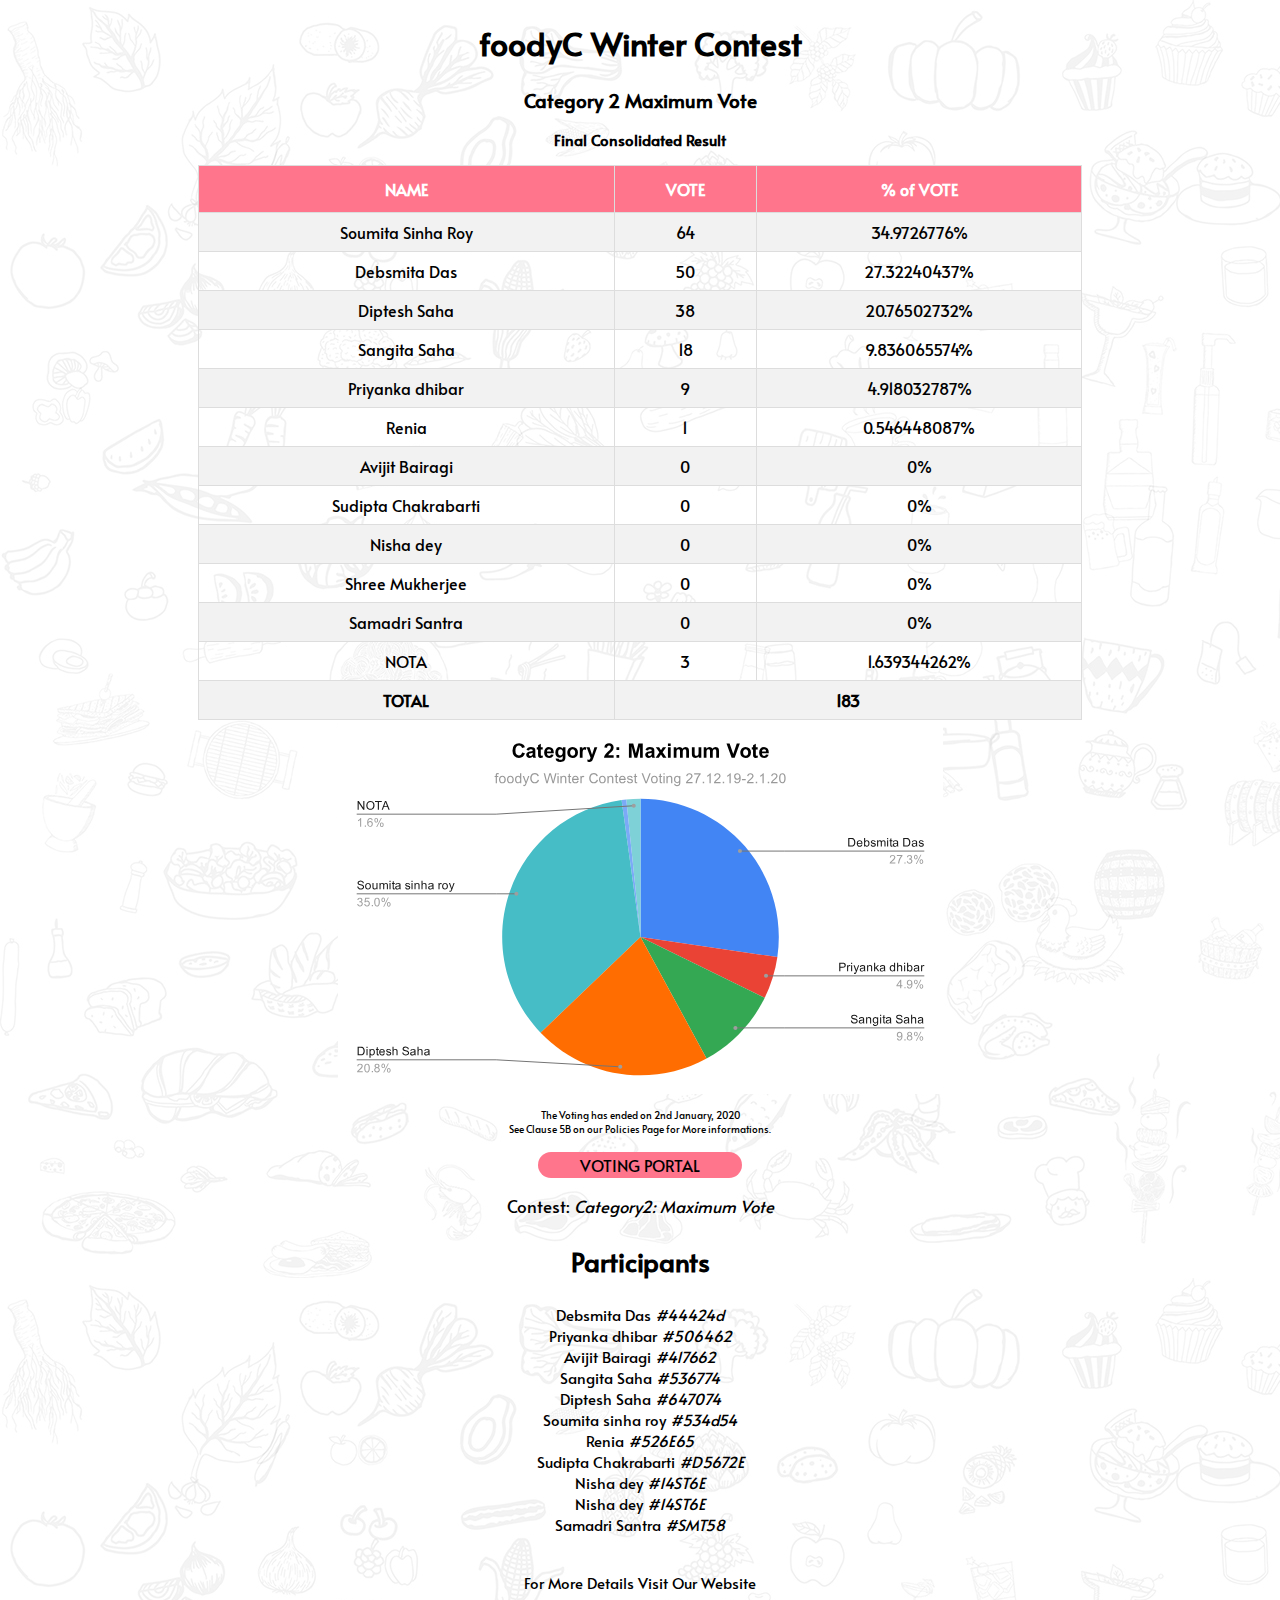
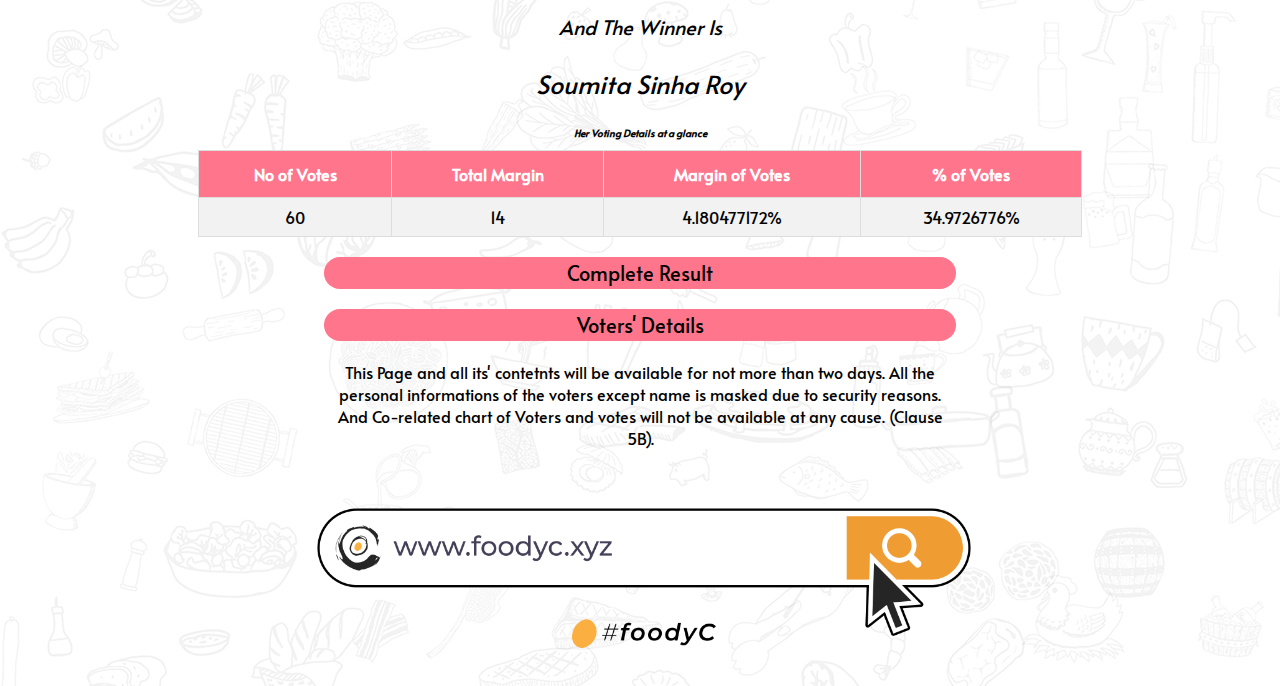
<file: chart.html>
<!DOCTYPE html>
<html>

<head>
	<title>foodyC Winter Contest</title>
	<link rel="stylesheet" type="text/css" href="chart.css">
	<link href="https://fonts.googleapis.com/css?family=Alata&display=swap" rel="stylesheet">
	<link rel="icon" href="imge-08.png" type="image/png">
	<link rel="stylesheet" type="text/css" href="404.css">
	<!-- <meta name="viewport" content="width=device-width, initial-scale=1.0"> -->
	<meta charset="utf-8">
	<meta name="description" content="The Consolidated results for foodyC Winter Contest Category 2 Maximum Votes."/>
	<meta name="keywords" content="HTML,CSS,XML,JavaScript">
	<meta name="author" content="Foody Couple.">
	<script src="rClickd.js"></script>
	<meta property="og:url"                content="www.foodyc.xyz/Contests" />
	<meta property="og:type"               content="Contests" />
	<meta property="og:title"              content="foodyC MaxVote Result is Here!" />
	<meta property="og:description"        content="foodyC Winter Contest Category 2 Maximum Vote Result is finally published and consolidated. Visit Here." />
	<meta property="og:image"              content="fbimg.jpg" />
</head>

<body background="bg.jpg">
	<div>
		<h1 style="font-family: 'Alata', sans-serif; text-align: center;">foodyC Winter Contest</h1>
		<h2 style="font-family: 'Alata', sans-serif; text-align: center; font-size: 1.5vw;">Category 2 Maximum Vote</h2>
		<h3 style="font-family: 'Alata', sans-serif; text-align: center; font-size: 1.2vw;">Final Consolidated Result
		</h3>
	</div>



	<div>
		<table id="tble">
			<tr>
				<th>NAME</th>
				<th>VOTE</th>
				<th>% of VOTE</th>
			</tr>
			<tr>
				<td>Soumita Sinha Roy
				</td>
				<td>64</td>
				<td>34.9726776%</td>
			</tr>
			<tr>
				<td>Debsmita Das
				</td>
				<td>50</td>
				<td>27.32240437%</td>
			</tr>
			<tr>
				<td>Diptesh Saha
				</td>
				<td>38</td>
				<td>20.76502732%</td>
			</tr>
			<tr>
				<td>Sangita Saha
				</td>
				<td>18</td>
				<td>9.836065574%</td>
			</tr>
			<tr>
				<td>Priyanka dhibar
				</td>
				<td>9</td>
				<td>4.918032787%</td>
			</tr>
			<tr>
				<td>Renia
				</td>
				<td>1</td>
				<td>0.546448087%</td>
			</tr>
			<tr>
				<td>Avijit Bairagi
				</td>
				<td>0</td>
				<td>0%</td>
			</tr>
			<tr>
				<td>Sudipta Chakrabarti
				</td>
				<td>0</td>
				<td>0%</td>
			</tr>
			<tr>
				<td>Nisha dey
				</td>
				<td>0</td>
				<td>0%</td>
			</tr>
			<tr>
				<td>Shree Mukherjee
				</td>
				<td>0</td>
				<td>0%</td>
			</tr>
			<tr>
				<td>Samadri Santra
				</td>
				<td>0</td>
				<td>0%</td>
			</tr>
			<tr>
				<td>NOTA
				</td>
				<td>3</td>
				<td>1.639344262%</td>
			</tr>
			<tr>
				<td><b>TOTAL</b> 
				</td>
				<td colspan="2"><b>183</b></td>
			</tr>

		</table>
	</div>


	<div>
		<center>
			<img alt="piechart for foodyC Winter Contest" src="piechart.svg">
		</center>
	</div>



	<div>
		<p style="font-family: 'Alata', sans-serif; text-align: center; font-size: 0.8vw;">The Voting has ended on 2nd
			January, 2020 <br> See Clause 5B on our Policies Page for More informations. </p>
		<div>
			<a style="text-decoration: none; color: black;" href="https://foodyc.xyz/Contests">
				<p class="btn" style="font-family: 'Alata', sans-serif; text-align: center; width: 200px; margin-left: 50%; transform: translate(-50%,0);">VOTING PORTAL</p>
			</a>
		</div>
		<div style="font-family: 'Alata', sans-serif; text-align: center;">
			<p style="font-size: 1.3vw;">Contest: <em>Category2: Maximum Vote</em></p>
			<p style="font-size: 2vw; text-align: center;"> <b>Participants</b> </p>
		</div>
		<div style="font-family: 'Alata', sans-serif; text-align: center; font-size: 1.2vw">

			<p> Debsmita Das <em>#44424d</em> <br>
				Priyanka dhibar <em>#506462</em> <br>
				Avijit Bairagi <em>#417662</em> <br>
				Sangita Saha <em>#536774</em> <br>
				Diptesh Saha <em>#647074</em> <br>
				Soumita sinha roy <em>#534d54</em> <br>
				Renia <em>#526E65</em> <br>
				Sudipta Chakrabarti <em>#D5672E</em> <br>
				Nisha dey <em>#14ST6E</em> <br>
				Nisha dey <em>#14ST6E</em> <br>
				Samadri Santra <em>#SMT58</em> <br><br>
			</p>
			<p>
				For More Details Visit Our Website
			</p>
		</div>
<div style="font-family: 'Alata', sans-serif; text-align: center;">
	<p style="font-size: 20px;"><em>And The Winner Is</em></p>
	<p style="font-size: 25px;"><em>Soumita Sinha Roy</em></p>
	<table id="tble">
	<p style="font-size: 10px;"><b><em>Her Voting Details at a glance</b></em></p>	
		<tr>
			<th>No of Votes</th>
			<th>Total Margin</th>
			<th>Margin of Votes</th>
			<th>% of Votes</th>
		</tr>
		<tr>
			<td>60</td>
			<td>14</td>
			<td>4.180477172%</td>
			<td>34.9726776%</td>
		</tr>
	</table>
</div>

		<div class="btnf" style="font-family: 'Alata', sans-serif; text-align: center; font-size: 20px">
			<a style="text-decoration: none;color: black;" target="_blank" href="Results.htm"><p class="btn">Complete Result</p></a>
			<a style="text-decoration: none;color: black;" target="_blank" href="Voters.htm"><p class="btn">Voters' Details</p></a>
		</div>



<div class="mainC">
	<p style="font-family: 'Alata', sans-serif; text-align: center;">This Page and all its' contetnts will be available for not more than two days. All the personal informations of the voters except name is masked due to security reasons. And Co-related chart of Voters and votes will not be available at any cause. (Clause 5B).</p>
</div>

		<div style="position: absolute;">
			<center>
				<a href="http://foodyc.xyz/"> <img style="width: 55%;" src="site.png"></a>
			</center>
		</div>
</body>

</html>
</file>
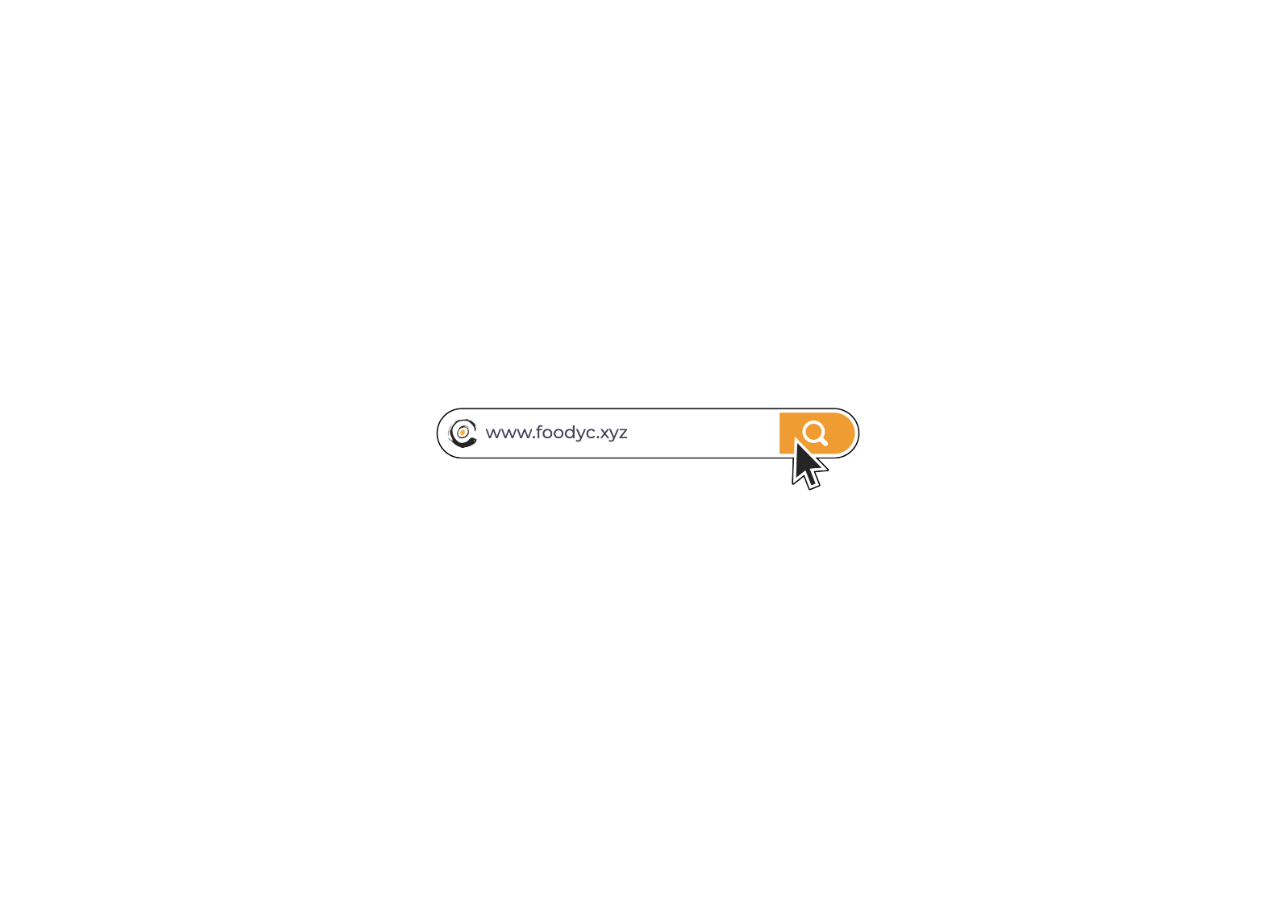
<file: mail.html>
<!DOCTYPE html>
<html>
<head>
	<meta property="og:url"                content="www.foodyc.xyz/" />
	<meta property="og:type"               content="Article" />
	<meta property="og:title"              content="foodyC Home" />
	<meta property="og:description"        content="foodyC and foody couple's amazing world is here. Explore." />
	<meta property="og:image"              content="fbimg.jpg" />
	<title>Visit now</title>
</head>
<link rel="icon" type="png" href="imge-08.png">

<body>
	<div>
		<a href="https://foodyc.xyz/"><img style="position: absolute; width: 500px; top:50%; margin-left: 50%; transform: translate(-50%,-50%);" src="ad-02.png"></a> 
	</div>

</body>
</html>
</file>
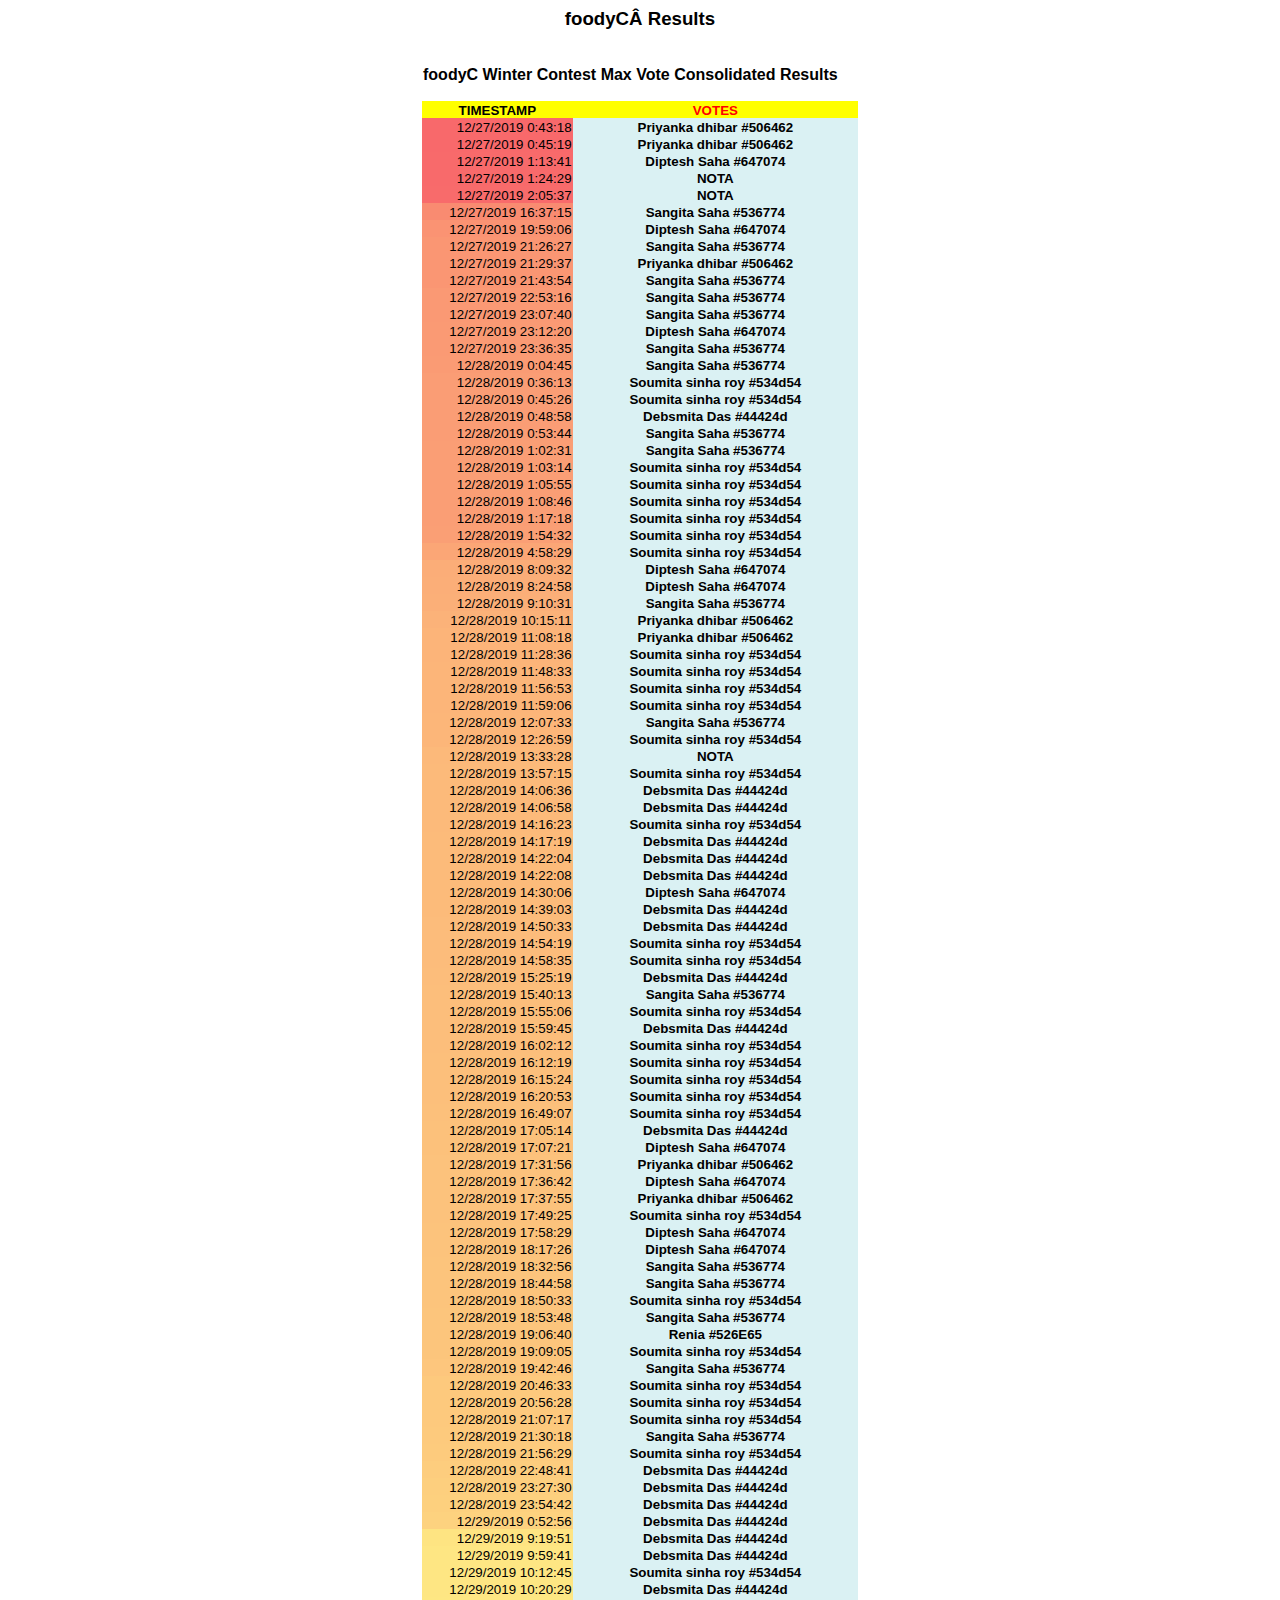
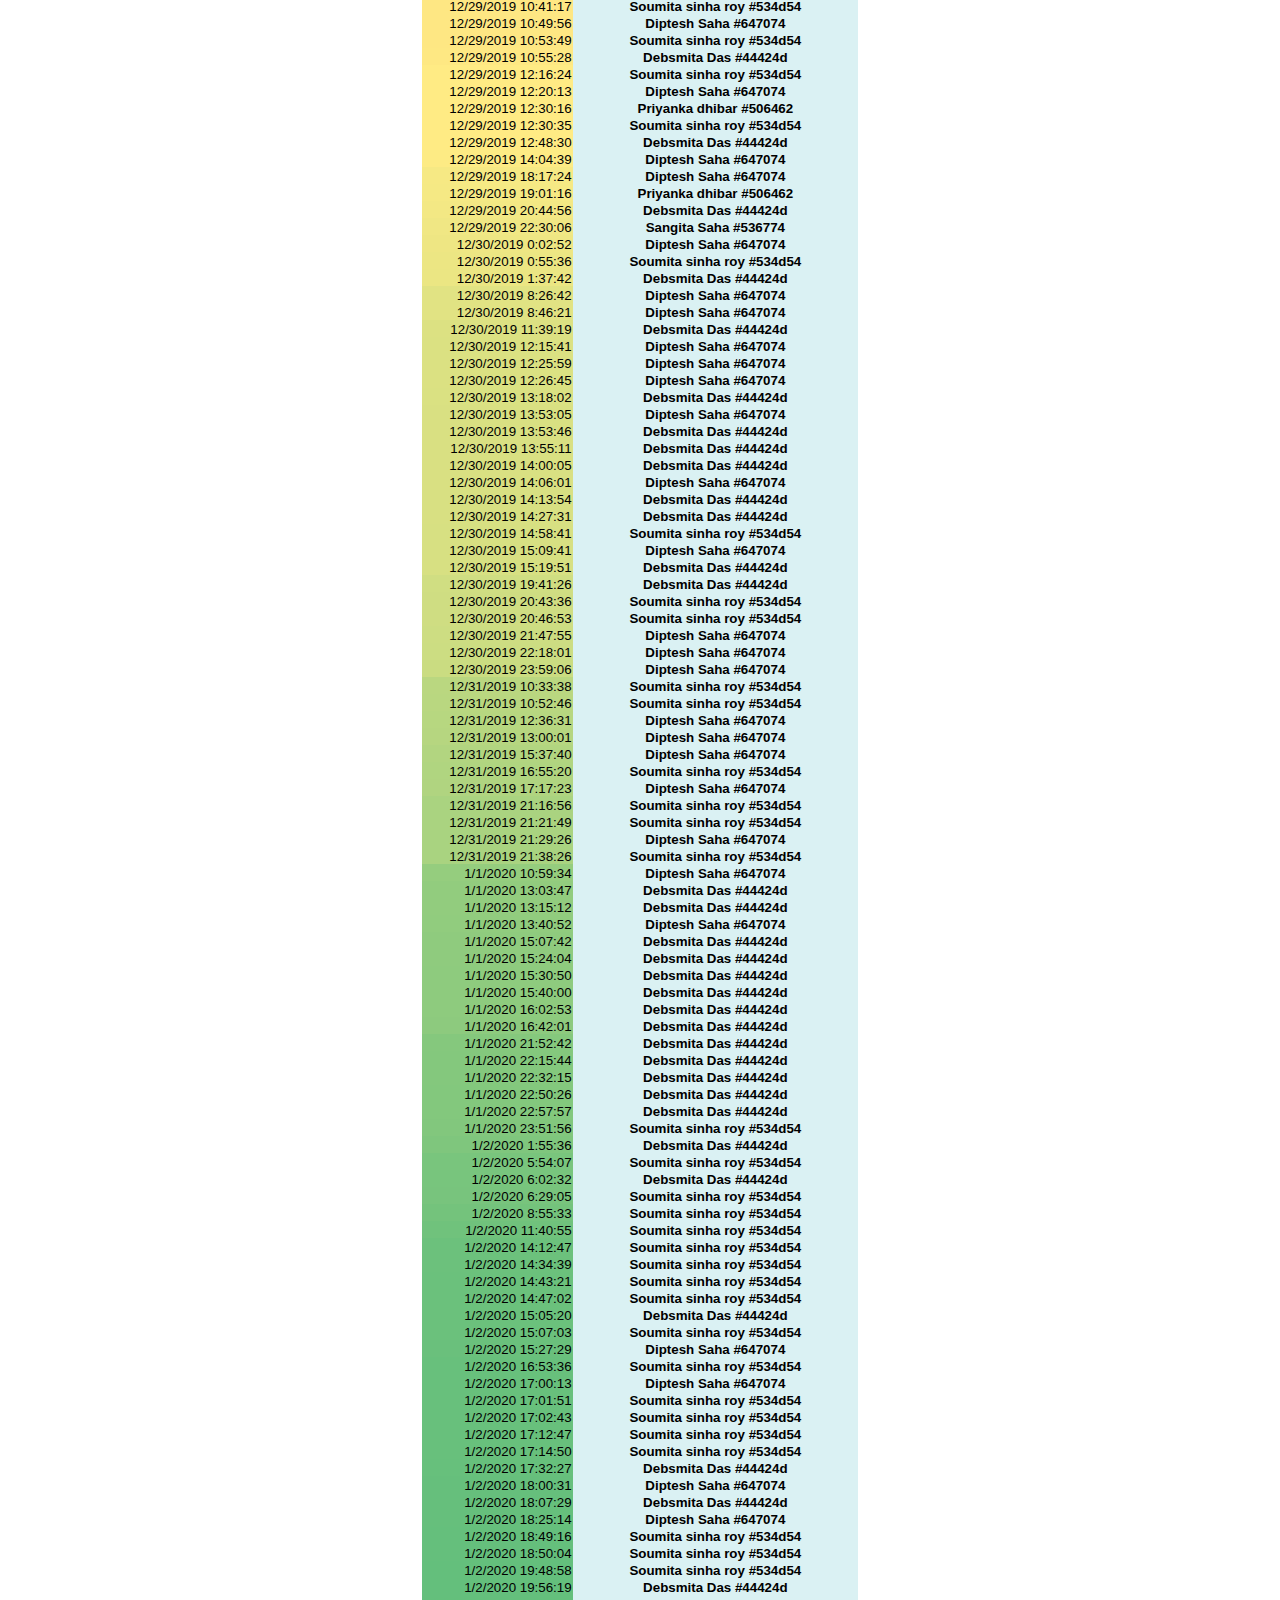
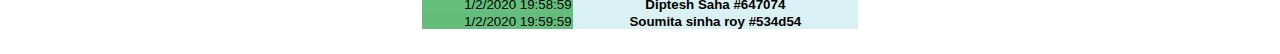
<file: Results.htm>
<html xmlns:o="urn:schemas-microsoft-com:office:office"
xmlns:x="urn:schemas-microsoft-com:office:excel"
xmlns="http://www.w3.org/TR/REC-html40">

<head>
<meta http-equiv=Content-Type content="text/html; charset=windows-1252">
<meta name=ProgId content=Excel.Sheet>
<meta name=Generator content="Microsoft Excel 15">
<link rel=File-List href="Results1_files/filelist.xml">
<style id="Results_26736_Styles"><!--table
	{mso-displayed-decimal-separator:"\.";
	mso-displayed-thousand-separator:"\,";}
.xl1526736
	{padding-top:1px;
	padding-right:1px;
	padding-left:1px;
	mso-ignore:padding;
	color:black;
	font-size:10.0pt;
	font-weight:400;
	font-style:normal;
	text-decoration:none;
	font-family:Arial;
	mso-generic-font-family:auto;
	mso-font-charset:0;
	mso-number-format:General;
	text-align:general;
	vertical-align:bottom;
	mso-background-source:auto;
	mso-pattern:auto;
	white-space:nowrap;}
.xl6526736
	{padding-top:1px;
	padding-right:1px;
	padding-left:1px;
	mso-ignore:padding;
	color:black;
	font-size:10.0pt;
	font-weight:400;
	font-style:normal;
	text-decoration:none;
	font-family:Arial;
	mso-generic-font-family:auto;
	mso-font-charset:0;
	mso-number-format:"m\/d\/yyyy\\ h\:mm\:ss";
	text-align:general;
	vertical-align:bottom;
	mso-background-source:auto;
	mso-pattern:auto;
	white-space:nowrap;}
.xl6626736
	{padding-top:1px;
	padding-right:1px;
	padding-left:1px;
	mso-ignore:padding;
	color:black;
	font-size:10.0pt;
	font-weight:700;
	font-style:normal;
	text-decoration:none;
	font-family:Arial;
	mso-generic-font-family:auto;
	mso-font-charset:0;
	mso-number-format:General;
	text-align:center;
	vertical-align:bottom;
	mso-background-source:auto;
	mso-pattern:auto;
	white-space:nowrap;}
.xl6726736
	{padding-top:1px;
	padding-right:1px;
	padding-left:1px;
	mso-ignore:padding;
	color:windowtext;
	font-size:10.0pt;
	font-weight:400;
	font-style:normal;
	text-decoration:none;
	font-family:Arial;
	mso-generic-font-family:auto;
	mso-font-charset:0;
	mso-number-format:"m\/d\/yyyy\\ h\:mm\:ss";
	text-align:general;
	vertical-align:bottom;
	mso-background-source:auto;
	mso-pattern:auto;
	white-space:nowrap;}
.xl6826736
	{padding-top:1px;
	padding-right:1px;
	padding-left:1px;
	mso-ignore:padding;
	color:black;
	font-size:10.0pt;
	font-weight:700;
	font-style:normal;
	text-decoration:none;
	font-family:Arial, sans-serif;
	mso-font-charset:0;
	mso-number-format:"m\/d\/yyyy\\ h\:mm\:ss";
	text-align:center;
	vertical-align:bottom;
	background:yellow;
	mso-pattern:black none;
	white-space:nowrap;}
.xl6926736
	{padding-top:1px;
	padding-right:1px;
	padding-left:1px;
	mso-ignore:padding;
	color:red;
	font-size:10.0pt;
	font-weight:700;
	font-style:normal;
	text-decoration:none;
	font-family:Arial, sans-serif;
	mso-font-charset:0;
	mso-number-format:General;
	text-align:center;
	vertical-align:bottom;
	background:yellow;
	mso-pattern:black none;
	white-space:nowrap;}
.xl7026736
	{padding-top:1px;
	padding-right:1px;
	padding-left:1px;
	mso-ignore:padding;
	color:black;
	font-size:10.0pt;
	font-weight:700;
	font-style:normal;
	text-decoration:none;
	font-family:Arial, sans-serif;
	mso-font-charset:0;
	mso-number-format:General;
	text-align:center;
	vertical-align:bottom;
	background:#DAF1F3;
	mso-pattern:black none;
	white-space:nowrap;}
.xl7126736
	{padding-top:1px;
	padding-right:1px;
	padding-left:1px;
	mso-ignore:padding;
	color:black;
	font-size:10.0pt;
	font-weight:700;
	font-style:normal;
	text-decoration:none;
	font-family:Arial;
	mso-generic-font-family:auto;
	mso-font-charset:0;
	mso-number-format:General;
	text-align:center;
	vertical-align:bottom;
	background:#DAF1F3;
	mso-pattern:black none;
	white-space:nowrap;}
.xl7226736
	{padding-top:1px;
	padding-right:1px;
	padding-left:1px;
	mso-ignore:padding;
	color:windowtext;
	font-size:10.0pt;
	font-weight:700;
	font-style:normal;
	text-decoration:none;
	font-family:Arial;
	mso-generic-font-family:auto;
	mso-font-charset:0;
	mso-number-format:General;
	text-align:center;
	vertical-align:bottom;
	background:#DAF1F3;
	mso-pattern:black none;
	white-space:nowrap;}
.xl7326736
	{padding-top:1px;
	padding-right:1px;
	padding-left:1px;
	mso-ignore:padding;
	color:black;
	font-size:12.0pt;
	font-weight:700;
	font-style:normal;
	text-decoration:none;
	font-family:Arial, sans-serif;
	mso-font-charset:0;
	mso-number-format:General;
	text-align:general;
	vertical-align:bottom;
	mso-background-source:auto;
	mso-pattern:auto;
	white-space:nowrap;}
--></style>
<title>foodyC Results</title>
</head>

<body>
<!--[if !excel]>&nbsp;&nbsp;<![endif]-->
<!--The following information was generated by Microsoft Excel's Publish as Web
Page wizard.-->
<!--If the same item is republished from Excel, all information between the DIV
tags will be replaced.-->
<!----------------------------->
<!--START OF OUTPUT FROM EXCEL PUBLISH AS WEB PAGE WIZARD -->
<!----------------------------->

<div id="Results_26736" align=center x:publishsource="Excel">

<h1 style='color:black;font-family:Arial;font-size:14.0pt;font-weight:800;
font-style:normal'>foodyC Results</h1>

<table border=0 cellpadding=0 cellspacing=0 width=436 style='border-collapse:
 collapse;table-layout:fixed;width:327pt'>
 <col width=151 style='mso-width-source:userset;mso-width-alt:5522;width:113pt'>
 <col width=285 style='mso-width-source:userset;mso-width-alt:10422;width:214pt'>
 <tr height=41 style='mso-height-source:userset;height:30.75pt'>
  <td height=41 class=xl7326736 colspan=2 width=436 style='height:30.75pt;
  width:327pt'>foodyC Winter Contest Max Vote Consolidated Results</td>
 </tr>
 <tr height=17 style='height:12.75pt'>
  <td height=17 class=xl6526736 style='height:12.75pt'></td>
  <td class=xl6626736></td>
 </tr>
 <tr height=17 style='height:12.75pt'>
  <td height=17 class=xl6826736 style='height:12.75pt'>TIMESTAMP</td>
  <td class=xl6926736>VOTES</td>
 </tr>
 <tr height=17 style='height:12.75pt'>
  <td height=17 class=xl6526736 align=right style='height:12.75pt;font-size:
  10.0pt;color:black;font-weight:400;text-decoration:none;text-underline-style:
  none;text-line-through:none;font-family:Arial;background:#F8696B;mso-pattern:
  black none'>12/27/2019 0:43:18</td>
  <td class=xl7026736>Priyanka dhibar #506462</td>
 </tr>
 <tr height=17 style='height:12.75pt'>
  <td height=17 class=xl6526736 align=right style='height:12.75pt;font-size:
  10.0pt;color:black;font-weight:400;text-decoration:none;text-underline-style:
  none;text-line-through:none;font-family:Arial;background:#F8696B;mso-pattern:
  black none'>12/27/2019 0:45:19</td>
  <td class=xl7126736>Priyanka dhibar #506462</td>
 </tr>
 <tr height=17 style='height:12.75pt'>
  <td height=17 class=xl6526736 align=right style='height:12.75pt;font-size:
  10.0pt;color:black;font-weight:400;text-decoration:none;text-underline-style:
  none;text-line-through:none;font-family:Arial;background:#F86A6B;mso-pattern:
  black none'>12/27/2019 1:13:41</td>
  <td class=xl7126736>Diptesh Saha #647074</td>
 </tr>
 <tr height=17 style='height:12.75pt'>
  <td height=17 class=xl6526736 align=right style='height:12.75pt;font-size:
  10.0pt;color:black;font-weight:400;text-decoration:none;text-underline-style:
  none;text-line-through:none;font-family:Arial;background:#F86A6B;mso-pattern:
  black none'>12/27/2019 1:24:29</td>
  <td class=xl7126736>NOTA</td>
 </tr>
 <tr height=17 style='height:12.75pt'>
  <td height=17 class=xl6526736 align=right style='height:12.75pt;font-size:
  10.0pt;color:black;font-weight:400;text-decoration:none;text-underline-style:
  none;text-line-through:none;font-family:Arial;background:#F86B6B;mso-pattern:
  black none'>12/27/2019 2:05:37</td>
  <td class=xl7126736>NOTA</td>
 </tr>
 <tr height=17 style='height:12.75pt'>
  <td height=17 class=xl6526736 align=right style='height:12.75pt;font-size:
  10.0pt;color:black;font-weight:400;text-decoration:none;text-underline-style:
  none;text-line-through:none;font-family:Arial;background:#F98B71;mso-pattern:
  black none'>12/27/2019 16:37:15</td>
  <td class=xl7126736>Sangita Saha #536774</td>
 </tr>
 <tr height=17 style='height:12.75pt'>
  <td height=17 class=xl6526736 align=right style='height:12.75pt;font-size:
  10.0pt;color:black;font-weight:400;text-decoration:none;text-underline-style:
  none;text-line-through:none;font-family:Arial;background:#FA9373;mso-pattern:
  black none'>12/27/2019 19:59:06</td>
  <td class=xl7126736>Diptesh Saha #647074</td>
 </tr>
 <tr height=17 style='height:12.75pt'>
  <td height=17 class=xl6526736 align=right style='height:12.75pt;font-size:
  10.0pt;color:black;font-weight:400;text-decoration:none;text-underline-style:
  none;text-line-through:none;font-family:Arial;background:#FA9673;mso-pattern:
  black none'>12/27/2019 21:26:27</td>
  <td class=xl7126736>Sangita Saha #536774</td>
 </tr>
 <tr height=17 style='height:12.75pt'>
  <td height=17 class=xl6526736 align=right style='height:12.75pt;font-size:
  10.0pt;color:black;font-weight:400;text-decoration:none;text-underline-style:
  none;text-line-through:none;font-family:Arial;background:#FA9673;mso-pattern:
  black none'>12/27/2019 21:29:37</td>
  <td class=xl7126736>Priyanka dhibar #506462</td>
 </tr>
 <tr height=17 style='height:12.75pt'>
  <td height=17 class=xl6526736 align=right style='height:12.75pt;font-size:
  10.0pt;color:black;font-weight:400;text-decoration:none;text-underline-style:
  none;text-line-through:none;font-family:Arial;background:#FA9673;mso-pattern:
  black none'>12/27/2019 21:43:54</td>
  <td class=xl7126736>Sangita Saha #536774</td>
 </tr>
 <tr height=17 style='height:12.75pt'>
  <td height=17 class=xl6526736 align=right style='height:12.75pt;font-size:
  10.0pt;color:black;font-weight:400;text-decoration:none;text-underline-style:
  none;text-line-through:none;font-family:Arial;background:#FA9974;mso-pattern:
  black none'>12/27/2019 22:53:16</td>
  <td class=xl7126736>Sangita Saha #536774</td>
 </tr>
 <tr height=17 style='height:12.75pt'>
  <td height=17 class=xl6526736 align=right style='height:12.75pt;font-size:
  10.0pt;color:black;font-weight:400;text-decoration:none;text-underline-style:
  none;text-line-through:none;font-family:Arial;background:#FA9974;mso-pattern:
  black none'>12/27/2019 23:07:40</td>
  <td class=xl7126736>Sangita Saha #536774</td>
 </tr>
 <tr height=17 style='height:12.75pt'>
  <td height=17 class=xl6526736 align=right style='height:12.75pt;font-size:
  10.0pt;color:black;font-weight:400;text-decoration:none;text-underline-style:
  none;text-line-through:none;font-family:Arial;background:#FA9A74;mso-pattern:
  black none'>12/27/2019 23:12:20</td>
  <td class=xl7126736>Diptesh Saha #647074</td>
 </tr>
 <tr height=17 style='height:12.75pt'>
  <td height=17 class=xl6526736 align=right style='height:12.75pt;font-size:
  10.0pt;color:black;font-weight:400;text-decoration:none;text-underline-style:
  none;text-line-through:none;font-family:Arial;background:#FA9A74;mso-pattern:
  black none'>12/27/2019 23:36:35</td>
  <td class=xl7126736>Sangita Saha #536774</td>
 </tr>
 <tr height=17 style='height:12.75pt'>
  <td height=17 class=xl6526736 align=right style='height:12.75pt;font-size:
  10.0pt;color:black;font-weight:400;text-decoration:none;text-underline-style:
  none;text-line-through:none;font-family:Arial;background:#FA9B74;mso-pattern:
  black none'>12/28/2019 0:04:45</td>
  <td class=xl7126736>Sangita Saha #536774</td>
 </tr>
 <tr height=17 style='height:12.75pt'>
  <td height=17 class=xl6526736 align=right style='height:12.75pt;font-size:
  10.0pt;color:black;font-weight:400;text-decoration:none;text-underline-style:
  none;text-line-through:none;font-family:Arial;background:#FA9D75;mso-pattern:
  black none'>12/28/2019 0:36:13</td>
  <td class=xl7126736>Soumita sinha roy #534d54</td>
 </tr>
 <tr height=17 style='height:12.75pt'>
  <td height=17 class=xl6526736 align=right style='height:12.75pt;font-size:
  10.0pt;color:black;font-weight:400;text-decoration:none;text-underline-style:
  none;text-line-through:none;font-family:Arial;background:#FA9D75;mso-pattern:
  black none'>12/28/2019 0:45:26</td>
  <td class=xl7126736>Soumita sinha roy #534d54</td>
 </tr>
 <tr height=17 style='height:12.75pt'>
  <td height=17 class=xl6526736 align=right style='height:12.75pt;font-size:
  10.0pt;color:black;font-weight:400;text-decoration:none;text-underline-style:
  none;text-line-through:none;font-family:Arial;background:#FA9D75;mso-pattern:
  black none'>12/28/2019 0:48:58</td>
  <td class=xl7126736>Debsmita Das #44424d</td>
 </tr>
 <tr height=17 style='height:12.75pt'>
  <td height=17 class=xl6526736 align=right style='height:12.75pt;font-size:
  10.0pt;color:black;font-weight:400;text-decoration:none;text-underline-style:
  none;text-line-through:none;font-family:Arial;background:#FA9D75;mso-pattern:
  black none'>12/28/2019 0:53:44</td>
  <td class=xl7126736>Sangita Saha #536774</td>
 </tr>
 <tr height=17 style='height:12.75pt'>
  <td height=17 class=xl6526736 align=right style='height:12.75pt;font-size:
  10.0pt;color:black;font-weight:400;text-decoration:none;text-underline-style:
  none;text-line-through:none;font-family:Arial;background:#FA9E75;mso-pattern:
  black none'>12/28/2019 1:02:31</td>
  <td class=xl7126736>Sangita Saha #536774</td>
 </tr>
 <tr height=17 style='height:12.75pt'>
  <td height=17 class=xl6526736 align=right style='height:12.75pt;font-size:
  10.0pt;color:black;font-weight:400;text-decoration:none;text-underline-style:
  none;text-line-through:none;font-family:Arial;background:#FA9E75;mso-pattern:
  black none'>12/28/2019 1:03:14</td>
  <td class=xl7126736>Soumita sinha roy #534d54</td>
 </tr>
 <tr height=17 style='height:12.75pt'>
  <td height=17 class=xl6526736 align=right style='height:12.75pt;font-size:
  10.0pt;color:black;font-weight:400;text-decoration:none;text-underline-style:
  none;text-line-through:none;font-family:Arial;background:#FA9E75;mso-pattern:
  black none'>12/28/2019 1:05:55</td>
  <td class=xl7126736>Soumita sinha roy #534d54</td>
 </tr>
 <tr height=17 style='height:12.75pt'>
  <td height=17 class=xl6526736 align=right style='height:12.75pt;font-size:
  10.0pt;color:black;font-weight:400;text-decoration:none;text-underline-style:
  none;text-line-through:none;font-family:Arial;background:#FA9E75;mso-pattern:
  black none'>12/28/2019 1:08:46</td>
  <td class=xl7126736>Soumita sinha roy #534d54</td>
 </tr>
 <tr height=17 style='height:12.75pt'>
  <td height=17 class=xl6526736 align=right style='height:12.75pt;font-size:
  10.0pt;color:black;font-weight:400;text-decoration:none;text-underline-style:
  none;text-line-through:none;font-family:Arial;background:#FA9E75;mso-pattern:
  black none'>12/28/2019 1:17:18</td>
  <td class=xl7126736>Soumita sinha roy #534d54</td>
 </tr>
 <tr height=17 style='height:12.75pt'>
  <td height=17 class=xl6526736 align=right style='height:12.75pt;font-size:
  10.0pt;color:black;font-weight:400;text-decoration:none;text-underline-style:
  none;text-line-through:none;font-family:Arial;background:#FA9F75;mso-pattern:
  black none'>12/28/2019 1:54:32</td>
  <td class=xl7126736>Soumita sinha roy #534d54</td>
 </tr>
 <tr height=17 style='height:12.75pt'>
  <td height=17 class=xl6526736 align=right style='height:12.75pt;font-size:
  10.0pt;color:black;font-weight:400;text-decoration:none;text-underline-style:
  none;text-line-through:none;font-family:Arial;background:#FBA676;mso-pattern:
  black none'>12/28/2019 4:58:29</td>
  <td class=xl7126736>Soumita sinha roy #534d54</td>
 </tr>
 <tr height=17 style='height:12.75pt'>
  <td height=17 class=xl6526736 align=right style='height:12.75pt;font-size:
  10.0pt;color:black;font-weight:400;text-decoration:none;text-underline-style:
  none;text-line-through:none;font-family:Arial;background:#FBAD78;mso-pattern:
  black none'>12/28/2019 8:09:32</td>
  <td class=xl7126736>Diptesh Saha #647074</td>
 </tr>
 <tr height=17 style='height:12.75pt'>
  <td height=17 class=xl6526736 align=right style='height:12.75pt;font-size:
  10.0pt;color:black;font-weight:400;text-decoration:none;text-underline-style:
  none;text-line-through:none;font-family:Arial;background:#FBAE78;mso-pattern:
  black none'>12/28/2019 8:24:58</td>
  <td class=xl7126736>Diptesh Saha #647074</td>
 </tr>
 <tr height=17 style='height:12.75pt'>
  <td height=17 class=xl6526736 align=right style='height:12.75pt;font-size:
  10.0pt;color:black;font-weight:400;text-decoration:none;text-underline-style:
  none;text-line-through:none;font-family:Arial;background:#FBAF78;mso-pattern:
  black none'>12/28/2019 9:10:31</td>
  <td class=xl7126736>Sangita Saha #536774</td>
 </tr>
 <tr height=17 style='height:12.75pt'>
  <td height=17 class=xl6526736 align=right style='height:12.75pt;font-size:
  10.0pt;color:black;font-weight:400;text-decoration:none;text-underline-style:
  none;text-line-through:none;font-family:Arial;background:#FBB279;mso-pattern:
  black none'>12/28/2019 10:15:11</td>
  <td class=xl7126736>Priyanka dhibar #506462</td>
 </tr>
 <tr height=17 style='height:12.75pt'>
  <td height=17 class=xl6526736 align=right style='height:12.75pt;font-size:
  10.0pt;color:black;font-weight:400;text-decoration:none;text-underline-style:
  none;text-line-through:none;font-family:Arial;background:#FCB479;mso-pattern:
  black none'>12/28/2019 11:08:18</td>
  <td class=xl7126736>Priyanka dhibar #506462</td>
 </tr>
 <tr height=17 style='height:12.75pt'>
  <td height=17 class=xl6526736 align=right style='height:12.75pt;font-size:
  10.0pt;color:black;font-weight:400;text-decoration:none;text-underline-style:
  none;text-line-through:none;font-family:Arial;background:#FCB479;mso-pattern:
  black none'>12/28/2019 11:28:36</td>
  <td class=xl7126736>Soumita sinha roy #534d54</td>
 </tr>
 <tr height=17 style='height:12.75pt'>
  <td height=17 class=xl6526736 align=right style='height:12.75pt;font-size:
  10.0pt;color:black;font-weight:400;text-decoration:none;text-underline-style:
  none;text-line-through:none;font-family:Arial;background:#FCB579;mso-pattern:
  black none'>12/28/2019 11:48:33</td>
  <td class=xl7126736>Soumita sinha roy #534d54</td>
 </tr>
 <tr height=17 style='height:12.75pt'>
  <td height=17 class=xl6526736 align=right style='height:12.75pt;font-size:
  10.0pt;color:black;font-weight:400;text-decoration:none;text-underline-style:
  none;text-line-through:none;font-family:Arial;background:#FCB579;mso-pattern:
  black none'>12/28/2019 11:56:53</td>
  <td class=xl7126736>Soumita sinha roy #534d54</td>
 </tr>
 <tr height=17 style='height:12.75pt'>
  <td height=17 class=xl6526736 align=right style='height:12.75pt;font-size:
  10.0pt;color:black;font-weight:400;text-decoration:none;text-underline-style:
  none;text-line-through:none;font-family:Arial;background:#FCB579;mso-pattern:
  black none'>12/28/2019 11:59:06</td>
  <td class=xl7126736>Soumita sinha roy #534d54</td>
 </tr>
 <tr height=17 style='height:12.75pt'>
  <td height=17 class=xl6526736 align=right style='height:12.75pt;font-size:
  10.0pt;color:black;font-weight:400;text-decoration:none;text-underline-style:
  none;text-line-through:none;font-family:Arial;background:#FCB679;mso-pattern:
  black none'>12/28/2019 12:07:33</td>
  <td class=xl7126736>Sangita Saha #536774</td>
 </tr>
 <tr height=17 style='height:12.75pt'>
  <td height=17 class=xl6526736 align=right style='height:12.75pt;font-size:
  10.0pt;color:black;font-weight:400;text-decoration:none;text-underline-style:
  none;text-line-through:none;font-family:Arial;background:#FCB679;mso-pattern:
  black none'>12/28/2019 12:26:59</td>
  <td class=xl7126736>Soumita sinha roy #534d54</td>
 </tr>
 <tr height=17 style='height:12.75pt'>
  <td height=17 class=xl6526736 align=right style='height:12.75pt;font-size:
  10.0pt;color:black;font-weight:400;text-decoration:none;text-underline-style:
  none;text-line-through:none;font-family:Arial;background:#FCB97A;mso-pattern:
  black none'>12/28/2019 13:33:28</td>
  <td class=xl7126736>NOTA</td>
 </tr>
 <tr height=17 style='height:12.75pt'>
  <td height=17 class=xl6526736 align=right style='height:12.75pt;font-size:
  10.0pt;color:black;font-weight:400;text-decoration:none;text-underline-style:
  none;text-line-through:none;font-family:Arial;background:#FCBA7A;mso-pattern:
  black none'>12/28/2019 13:57:15</td>
  <td class=xl7126736>Soumita sinha roy #534d54</td>
 </tr>
 <tr height=17 style='height:12.75pt'>
  <td height=17 class=xl6526736 align=right style='height:12.75pt;font-size:
  10.0pt;color:black;font-weight:400;text-decoration:none;text-underline-style:
  none;text-line-through:none;font-family:Arial;background:#FCBA7A;mso-pattern:
  black none'>12/28/2019 14:06:36</td>
  <td class=xl7126736>Debsmita Das #44424d</td>
 </tr>
 <tr height=17 style='height:12.75pt'>
  <td height=17 class=xl6526736 align=right style='height:12.75pt;font-size:
  10.0pt;color:black;font-weight:400;text-decoration:none;text-underline-style:
  none;text-line-through:none;font-family:Arial;background:#FCBA7A;mso-pattern:
  black none'>12/28/2019 14:06:58</td>
  <td class=xl7126736>Debsmita Das #44424d</td>
 </tr>
 <tr height=17 style='height:12.75pt'>
  <td height=17 class=xl6526736 align=right style='height:12.75pt;font-size:
  10.0pt;color:black;font-weight:400;text-decoration:none;text-underline-style:
  none;text-line-through:none;font-family:Arial;background:#FCBA7A;mso-pattern:
  black none'>12/28/2019 14:16:23</td>
  <td class=xl7126736>Soumita sinha roy #534d54</td>
 </tr>
 <tr height=17 style='height:12.75pt'>
  <td height=17 class=xl6526736 align=right style='height:12.75pt;font-size:
  10.0pt;color:black;font-weight:400;text-decoration:none;text-underline-style:
  none;text-line-through:none;font-family:Arial;background:#FCBB7A;mso-pattern:
  black none'>12/28/2019 14:17:19</td>
  <td class=xl7126736>Debsmita Das #44424d</td>
 </tr>
 <tr height=17 style='height:12.75pt'>
  <td height=17 class=xl6526736 align=right style='height:12.75pt;font-size:
  10.0pt;color:black;font-weight:400;text-decoration:none;text-underline-style:
  none;text-line-through:none;font-family:Arial;background:#FCBB7A;mso-pattern:
  black none'>12/28/2019 14:22:04</td>
  <td class=xl7126736>Debsmita Das #44424d</td>
 </tr>
 <tr height=17 style='height:12.75pt'>
  <td height=17 class=xl6526736 align=right style='height:12.75pt;font-size:
  10.0pt;color:black;font-weight:400;text-decoration:none;text-underline-style:
  none;text-line-through:none;font-family:Arial;background:#FCBB7A;mso-pattern:
  black none'>12/28/2019 14:22:08</td>
  <td class=xl7126736>Debsmita Das #44424d</td>
 </tr>
 <tr height=17 style='height:12.75pt'>
  <td height=17 class=xl6526736 align=right style='height:12.75pt;font-size:
  10.0pt;color:black;font-weight:400;text-decoration:none;text-underline-style:
  none;text-line-through:none;font-family:Arial;background:#FCBB7A;mso-pattern:
  black none'>12/28/2019 14:30:06</td>
  <td class=xl7126736>Diptesh Saha #647074</td>
 </tr>
 <tr height=17 style='height:12.75pt'>
  <td height=17 class=xl6526736 align=right style='height:12.75pt;font-size:
  10.0pt;color:black;font-weight:400;text-decoration:none;text-underline-style:
  none;text-line-through:none;font-family:Arial;background:#FCBB7A;mso-pattern:
  black none'>12/28/2019 14:39:03</td>
  <td class=xl7126736>Debsmita Das #44424d</td>
 </tr>
 <tr height=17 style='height:12.75pt'>
  <td height=17 class=xl6526736 align=right style='height:12.75pt;font-size:
  10.0pt;color:black;font-weight:400;text-decoration:none;text-underline-style:
  none;text-line-through:none;font-family:Arial;background:#FCBC7B;mso-pattern:
  black none'>12/28/2019 14:50:33</td>
  <td class=xl7126736>Debsmita Das #44424d</td>
 </tr>
 <tr height=17 style='height:12.75pt'>
  <td height=17 class=xl6526736 align=right style='height:12.75pt;font-size:
  10.0pt;color:black;font-weight:400;text-decoration:none;text-underline-style:
  none;text-line-through:none;font-family:Arial;background:#FCBC7B;mso-pattern:
  black none'>12/28/2019 14:54:19</td>
  <td class=xl7126736>Soumita sinha roy #534d54</td>
 </tr>
 <tr height=17 style='height:12.75pt'>
  <td height=17 class=xl6526736 align=right style='height:12.75pt;font-size:
  10.0pt;color:black;font-weight:400;text-decoration:none;text-underline-style:
  none;text-line-through:none;font-family:Arial;background:#FCBC7B;mso-pattern:
  black none'>12/28/2019 14:58:35</td>
  <td class=xl7126736>Soumita sinha roy #534d54</td>
 </tr>
 <tr height=17 style='height:12.75pt'>
  <td height=17 class=xl6526736 align=right style='height:12.75pt;font-size:
  10.0pt;color:black;font-weight:400;text-decoration:none;text-underline-style:
  none;text-line-through:none;font-family:Arial;background:#FCBD7B;mso-pattern:
  black none'>12/28/2019 15:25:19</td>
  <td class=xl7126736>Debsmita Das #44424d</td>
 </tr>
 <tr height=17 style='height:12.75pt'>
  <td height=17 class=xl6526736 align=right style='height:12.75pt;font-size:
  10.0pt;color:black;font-weight:400;text-decoration:none;text-underline-style:
  none;text-line-through:none;font-family:Arial;background:#FCBE7B;mso-pattern:
  black none'>12/28/2019 15:40:13</td>
  <td class=xl7126736>Sangita Saha #536774</td>
 </tr>
 <tr height=17 style='height:12.75pt'>
  <td height=17 class=xl6526736 align=right style='height:12.75pt;font-size:
  10.0pt;color:black;font-weight:400;text-decoration:none;text-underline-style:
  none;text-line-through:none;font-family:Arial;background:#FCBE7B;mso-pattern:
  black none'>12/28/2019 15:55:06</td>
  <td class=xl7126736>Soumita sinha roy #534d54</td>
 </tr>
 <tr height=17 style='height:12.75pt'>
  <td height=17 class=xl6526736 align=right style='height:12.75pt;font-size:
  10.0pt;color:black;font-weight:400;text-decoration:none;text-underline-style:
  none;text-line-through:none;font-family:Arial;background:#FCBE7B;mso-pattern:
  black none'>12/28/2019 15:59:45</td>
  <td class=xl7126736>Debsmita Das #44424d</td>
 </tr>
 <tr height=17 style='height:12.75pt'>
  <td height=17 class=xl6526736 align=right style='height:12.75pt;font-size:
  10.0pt;color:black;font-weight:400;text-decoration:none;text-underline-style:
  none;text-line-through:none;font-family:Arial;background:#FCBE7B;mso-pattern:
  black none'>12/28/2019 16:02:12</td>
  <td class=xl7126736>Soumita sinha roy #534d54</td>
 </tr>
 <tr height=17 style='height:12.75pt'>
  <td height=17 class=xl6526736 align=right style='height:12.75pt;font-size:
  10.0pt;color:black;font-weight:400;text-decoration:none;text-underline-style:
  none;text-line-through:none;font-family:Arial;background:#FCBF7B;mso-pattern:
  black none'>12/28/2019 16:12:19</td>
  <td class=xl7126736>Soumita sinha roy #534d54</td>
 </tr>
 <tr height=17 style='height:12.75pt'>
  <td height=17 class=xl6526736 align=right style='height:12.75pt;font-size:
  10.0pt;color:black;font-weight:400;text-decoration:none;text-underline-style:
  none;text-line-through:none;font-family:Arial;background:#FCBF7B;mso-pattern:
  black none'>12/28/2019 16:15:24</td>
  <td class=xl7126736>Soumita sinha roy #534d54</td>
 </tr>
 <tr height=17 style='height:12.75pt'>
  <td height=17 class=xl6526736 align=right style='height:12.75pt;font-size:
  10.0pt;color:black;font-weight:400;text-decoration:none;text-underline-style:
  none;text-line-through:none;font-family:Arial;background:#FCBF7B;mso-pattern:
  black none'>12/28/2019 16:20:53</td>
  <td class=xl7126736>Soumita sinha roy #534d54</td>
 </tr>
 <tr height=17 style='height:12.75pt'>
  <td height=17 class=xl6526736 align=right style='height:12.75pt;font-size:
  10.0pt;color:black;font-weight:400;text-decoration:none;text-underline-style:
  none;text-line-through:none;font-family:Arial;background:#FCC07B;mso-pattern:
  black none'>12/28/2019 16:49:07</td>
  <td class=xl7126736>Soumita sinha roy #534d54</td>
 </tr>
 <tr height=17 style='height:12.75pt'>
  <td height=17 class=xl6526736 align=right style='height:12.75pt;font-size:
  10.0pt;color:black;font-weight:400;text-decoration:none;text-underline-style:
  none;text-line-through:none;font-family:Arial;background:#FCC17B;mso-pattern:
  black none'>12/28/2019 17:05:14</td>
  <td class=xl7126736>Debsmita Das #44424d</td>
 </tr>
 <tr height=17 style='height:12.75pt'>
  <td height=17 class=xl6526736 align=right style='height:12.75pt;font-size:
  10.0pt;color:black;font-weight:400;text-decoration:none;text-underline-style:
  none;text-line-through:none;font-family:Arial;background:#FCC17B;mso-pattern:
  black none'>12/28/2019 17:07:21</td>
  <td class=xl7126736>Diptesh Saha #647074</td>
 </tr>
 <tr height=17 style='height:12.75pt'>
  <td height=17 class=xl6526736 align=right style='height:12.75pt;font-size:
  10.0pt;color:black;font-weight:400;text-decoration:none;text-underline-style:
  none;text-line-through:none;font-family:Arial;background:#FCC27C;mso-pattern:
  black none'>12/28/2019 17:31:56</td>
  <td class=xl7126736>Priyanka dhibar #506462</td>
 </tr>
 <tr height=17 style='height:12.75pt'>
  <td height=17 class=xl6526736 align=right style='height:12.75pt;font-size:
  10.0pt;color:black;font-weight:400;text-decoration:none;text-underline-style:
  none;text-line-through:none;font-family:Arial;background:#FCC27C;mso-pattern:
  black none'>12/28/2019 17:36:42</td>
  <td class=xl7126736>Diptesh Saha #647074</td>
 </tr>
 <tr height=17 style='height:12.75pt'>
  <td height=17 class=xl6526736 align=right style='height:12.75pt;font-size:
  10.0pt;color:black;font-weight:400;text-decoration:none;text-underline-style:
  none;text-line-through:none;font-family:Arial;background:#FCC27C;mso-pattern:
  black none'>12/28/2019 17:37:55</td>
  <td class=xl7126736>Priyanka dhibar #506462</td>
 </tr>
 <tr height=17 style='height:12.75pt'>
  <td height=17 class=xl6526736 align=right style='height:12.75pt;font-size:
  10.0pt;color:black;font-weight:400;text-decoration:none;text-underline-style:
  none;text-line-through:none;font-family:Arial;background:#FCC27C;mso-pattern:
  black none'>12/28/2019 17:49:25</td>
  <td class=xl7126736>Soumita sinha roy #534d54</td>
 </tr>
 <tr height=17 style='height:12.75pt'>
  <td height=17 class=xl6526736 align=right style='height:12.75pt;font-size:
  10.0pt;color:black;font-weight:400;text-decoration:none;text-underline-style:
  none;text-line-through:none;font-family:Arial;background:#FCC37C;mso-pattern:
  black none'>12/28/2019 17:58:29</td>
  <td class=xl7126736>Diptesh Saha #647074</td>
 </tr>
 <tr height=17 style='height:12.75pt'>
  <td height=17 class=xl6526736 align=right style='height:12.75pt;font-size:
  10.0pt;color:black;font-weight:400;text-decoration:none;text-underline-style:
  none;text-line-through:none;font-family:Arial;background:#FCC37C;mso-pattern:
  black none'>12/28/2019 18:17:26</td>
  <td class=xl7126736>Diptesh Saha #647074</td>
 </tr>
 <tr height=17 style='height:12.75pt'>
  <td height=17 class=xl6526736 align=right style='height:12.75pt;font-size:
  10.0pt;color:black;font-weight:400;text-decoration:none;text-underline-style:
  none;text-line-through:none;font-family:Arial;background:#FCC47C;mso-pattern:
  black none'>12/28/2019 18:32:56</td>
  <td class=xl7126736>Sangita Saha #536774</td>
 </tr>
 <tr height=17 style='height:12.75pt'>
  <td height=17 class=xl6526736 align=right style='height:12.75pt;font-size:
  10.0pt;color:black;font-weight:400;text-decoration:none;text-underline-style:
  none;text-line-through:none;font-family:Arial;background:#FCC47C;mso-pattern:
  black none'>12/28/2019 18:44:58</td>
  <td class=xl7126736>Sangita Saha #536774</td>
 </tr>
 <tr height=17 style='height:12.75pt'>
  <td height=17 class=xl6526736 align=right style='height:12.75pt;font-size:
  10.0pt;color:black;font-weight:400;text-decoration:none;text-underline-style:
  none;text-line-through:none;font-family:Arial;background:#FCC47C;mso-pattern:
  black none'>12/28/2019 18:50:33</td>
  <td class=xl7126736>Soumita sinha roy #534d54</td>
 </tr>
 <tr height=17 style='height:12.75pt'>
  <td height=17 class=xl6526736 align=right style='height:12.75pt;font-size:
  10.0pt;color:black;font-weight:400;text-decoration:none;text-underline-style:
  none;text-line-through:none;font-family:Arial;background:#FCC57C;mso-pattern:
  black none'>12/28/2019 18:53:48</td>
  <td class=xl7126736>Sangita Saha #536774</td>
 </tr>
 <tr height=17 style='height:12.75pt'>
  <td height=17 class=xl6526736 align=right style='height:12.75pt;font-size:
  10.0pt;color:black;font-weight:400;text-decoration:none;text-underline-style:
  none;text-line-through:none;font-family:Arial;background:#FCC57C;mso-pattern:
  black none'>12/28/2019 19:06:40</td>
  <td class=xl7126736>Renia #526E65</td>
 </tr>
 <tr height=17 style='height:12.75pt'>
  <td height=17 class=xl6526736 align=right style='height:12.75pt;font-size:
  10.0pt;color:black;font-weight:400;text-decoration:none;text-underline-style:
  none;text-line-through:none;font-family:Arial;background:#FCC57C;mso-pattern:
  black none'>12/28/2019 19:09:05</td>
  <td class=xl7126736>Soumita sinha roy #534d54</td>
 </tr>
 <tr height=17 style='height:12.75pt'>
  <td height=17 class=xl6526736 align=right style='height:12.75pt;font-size:
  10.0pt;color:black;font-weight:400;text-decoration:none;text-underline-style:
  none;text-line-through:none;font-family:Arial;background:#FDC67D;mso-pattern:
  black none'>12/28/2019 19:42:46</td>
  <td class=xl7126736>Sangita Saha #536774</td>
 </tr>
 <tr height=17 style='height:12.75pt'>
  <td height=17 class=xl6526736 align=right style='height:12.75pt;font-size:
  10.0pt;color:black;font-weight:400;text-decoration:none;text-underline-style:
  none;text-line-through:none;font-family:Arial;background:#FDC97D;mso-pattern:
  black none'>12/28/2019 20:46:33</td>
  <td class=xl7126736>Soumita sinha roy #534d54</td>
 </tr>
 <tr height=17 style='height:12.75pt'>
  <td height=17 class=xl6526736 align=right style='height:12.75pt;font-size:
  10.0pt;color:black;font-weight:400;text-decoration:none;text-underline-style:
  none;text-line-through:none;font-family:Arial;background:#FDC97D;mso-pattern:
  black none'>12/28/2019 20:56:28</td>
  <td class=xl7126736>Soumita sinha roy #534d54</td>
 </tr>
 <tr height=17 style='height:12.75pt'>
  <td height=17 class=xl6526736 align=right style='height:12.75pt;font-size:
  10.0pt;color:black;font-weight:400;text-decoration:none;text-underline-style:
  none;text-line-through:none;font-family:Arial;background:#FDC97D;mso-pattern:
  black none'>12/28/2019 21:07:17</td>
  <td class=xl7126736>Soumita sinha roy #534d54</td>
 </tr>
 <tr height=17 style='height:12.75pt'>
  <td height=17 class=xl6526736 align=right style='height:12.75pt;font-size:
  10.0pt;color:black;font-weight:400;text-decoration:none;text-underline-style:
  none;text-line-through:none;font-family:Arial;background:#FDCA7D;mso-pattern:
  black none'>12/28/2019 21:30:18</td>
  <td class=xl7126736>Sangita Saha #536774</td>
 </tr>
 <tr height=17 style='height:12.75pt'>
  <td height=17 class=xl6526736 align=right style='height:12.75pt;font-size:
  10.0pt;color:black;font-weight:400;text-decoration:none;text-underline-style:
  none;text-line-through:none;font-family:Arial;background:#FDCB7D;mso-pattern:
  black none'>12/28/2019 21:56:29</td>
  <td class=xl7126736>Soumita sinha roy #534d54</td>
 </tr>
 <tr height=17 style='height:12.75pt'>
  <td height=17 class=xl6526736 align=right style='height:12.75pt;font-size:
  10.0pt;color:black;font-weight:400;text-decoration:none;text-underline-style:
  none;text-line-through:none;font-family:Arial;background:#FDCD7E;mso-pattern:
  black none'>12/28/2019 22:48:41</td>
  <td class=xl7126736>Debsmita Das #44424d</td>
 </tr>
 <tr height=17 style='height:12.75pt'>
  <td height=17 class=xl6526736 align=right style='height:12.75pt;font-size:
  10.0pt;color:black;font-weight:400;text-decoration:none;text-underline-style:
  none;text-line-through:none;font-family:Arial;background:#FDCF7E;mso-pattern:
  black none'>12/28/2019 23:27:30</td>
  <td class=xl7126736>Debsmita Das #44424d</td>
 </tr>
 <tr height=17 style='height:12.75pt'>
  <td height=17 class=xl6526736 align=right style='height:12.75pt;font-size:
  10.0pt;color:black;font-weight:400;text-decoration:none;text-underline-style:
  none;text-line-through:none;font-family:Arial;background:#FDD07E;mso-pattern:
  black none'>12/28/2019 23:54:42</td>
  <td class=xl7126736>Debsmita Das #44424d</td>
 </tr>
 <tr height=17 style='height:12.75pt'>
  <td height=17 class=xl6526736 align=right style='height:12.75pt;font-size:
  10.0pt;color:black;font-weight:400;text-decoration:none;text-underline-style:
  none;text-line-through:none;font-family:Arial;background:#FDD27F;mso-pattern:
  black none'>12/29/2019 0:52:56</td>
  <td class=xl7126736>Debsmita Das #44424d</td>
 </tr>
 <tr height=17 style='height:12.75pt'>
  <td height=17 class=xl6526736 align=right style='height:12.75pt;font-size:
  10.0pt;color:black;font-weight:400;text-decoration:none;text-underline-style:
  none;text-line-through:none;font-family:Arial;background:#FEE482;mso-pattern:
  black none'>12/29/2019 9:19:51</td>
  <td class=xl7126736>Debsmita Das #44424d</td>
 </tr>
 <tr height=17 style='height:12.75pt'>
  <td height=17 class=xl6526736 align=right style='height:12.75pt;font-size:
  10.0pt;color:black;font-weight:400;text-decoration:none;text-underline-style:
  none;text-line-through:none;font-family:Arial;background:#FEE683;mso-pattern:
  black none'>12/29/2019 9:59:41</td>
  <td class=xl7126736>Debsmita Das #44424d</td>
 </tr>
 <tr height=17 style='height:12.75pt'>
  <td height=17 class=xl6526736 align=right style='height:12.75pt;font-size:
  10.0pt;color:black;font-weight:400;text-decoration:none;text-underline-style:
  none;text-line-through:none;font-family:Arial;background:#FEE683;mso-pattern:
  black none'>12/29/2019 10:12:45</td>
  <td class=xl7126736>Soumita sinha roy #534d54</td>
 </tr>
 <tr height=17 style='height:12.75pt'>
  <td height=17 class=xl6526736 align=right style='height:12.75pt;font-size:
  10.0pt;color:black;font-weight:400;text-decoration:none;text-underline-style:
  none;text-line-through:none;font-family:Arial;background:#FEE683;mso-pattern:
  black none'>12/29/2019 10:20:29</td>
  <td class=xl7126736>Debsmita Das #44424d</td>
 </tr>
 <tr height=17 style='height:12.75pt'>
  <td height=17 class=xl6526736 align=right style='height:12.75pt;font-size:
  10.0pt;color:black;font-weight:400;text-decoration:none;text-underline-style:
  none;text-line-through:none;font-family:Arial;background:#FEE783;mso-pattern:
  black none'>12/29/2019 10:41:17</td>
  <td class=xl7126736>Soumita sinha roy #534d54</td>
 </tr>
 <tr height=17 style='height:12.75pt'>
  <td height=17 class=xl6526736 align=right style='height:12.75pt;font-size:
  10.0pt;color:black;font-weight:400;text-decoration:none;text-underline-style:
  none;text-line-through:none;font-family:Arial;background:#FEE783;mso-pattern:
  black none'>12/29/2019 10:49:56</td>
  <td class=xl7126736>Diptesh Saha #647074</td>
 </tr>
 <tr height=17 style='height:12.75pt'>
  <td height=17 class=xl6526736 align=right style='height:12.75pt;font-size:
  10.0pt;color:black;font-weight:400;text-decoration:none;text-underline-style:
  none;text-line-through:none;font-family:Arial;background:#FEE783;mso-pattern:
  black none'>12/29/2019 10:53:49</td>
  <td class=xl7126736>Soumita sinha roy #534d54</td>
 </tr>
 <tr height=17 style='height:12.75pt'>
  <td height=17 class=xl6526736 align=right style='height:12.75pt;font-size:
  10.0pt;color:black;font-weight:400;text-decoration:none;text-underline-style:
  none;text-line-through:none;font-family:Arial;background:#FEE883;mso-pattern:
  black none'>12/29/2019 10:55:28</td>
  <td class=xl7126736>Debsmita Das #44424d</td>
 </tr>
 <tr height=17 style='height:12.75pt'>
  <td height=17 class=xl6526736 align=right style='height:12.75pt;font-size:
  10.0pt;color:black;font-weight:400;text-decoration:none;text-underline-style:
  none;text-line-through:none;font-family:Arial;background:#FFEB84;mso-pattern:
  black none'>12/29/2019 12:16:24</td>
  <td class=xl7126736>Soumita sinha roy #534d54</td>
 </tr>
 <tr height=17 style='height:12.75pt'>
  <td height=17 class=xl6526736 align=right style='height:12.75pt;font-size:
  10.0pt;color:black;font-weight:400;text-decoration:none;text-underline-style:
  none;text-line-through:none;font-family:Arial;background:#FFEB84;mso-pattern:
  black none'>12/29/2019 12:20:13</td>
  <td class=xl7126736>Diptesh Saha #647074</td>
 </tr>
 <tr height=17 style='height:12.75pt'>
  <td height=17 class=xl6526736 align=right style='height:12.75pt;font-size:
  10.0pt;color:black;font-weight:400;text-decoration:none;text-underline-style:
  none;text-line-through:none;font-family:Arial;background:#FFEB84;mso-pattern:
  black none'>12/29/2019 12:30:16</td>
  <td class=xl7126736>Priyanka dhibar #506462</td>
 </tr>
 <tr height=17 style='height:12.75pt'>
  <td height=17 class=xl6526736 align=right style='height:12.75pt;font-size:
  10.0pt;color:black;font-weight:400;text-decoration:none;text-underline-style:
  none;text-line-through:none;font-family:Arial;background:#FFEB84;mso-pattern:
  black none'>12/29/2019 12:30:35</td>
  <td class=xl7126736>Soumita sinha roy #534d54</td>
 </tr>
 <tr height=17 style='height:12.75pt'>
  <td height=17 class=xl6526736 align=right style='height:12.75pt;font-size:
  10.0pt;color:black;font-weight:400;text-decoration:none;text-underline-style:
  none;text-line-through:none;font-family:Arial;background:#FFEB84;mso-pattern:
  black none'>12/29/2019 12:48:30</td>
  <td class=xl7126736>Debsmita Das #44424d</td>
 </tr>
 <tr height=17 style='height:12.75pt'>
  <td height=17 class=xl6526736 align=right style='height:12.75pt;font-size:
  10.0pt;color:black;font-weight:400;text-decoration:none;text-underline-style:
  none;text-line-through:none;font-family:Arial;background:#FDEB84;mso-pattern:
  black none'>12/29/2019 14:04:39</td>
  <td class=xl7126736>Diptesh Saha #647074</td>
 </tr>
 <tr height=17 style='height:12.75pt'>
  <td height=17 class=xl6526736 align=right style='height:12.75pt;font-size:
  10.0pt;color:black;font-weight:400;text-decoration:none;text-underline-style:
  none;text-line-through:none;font-family:Arial;background:#F6E984;mso-pattern:
  black none'>12/29/2019 18:17:24</td>
  <td class=xl7126736>Diptesh Saha #647074</td>
 </tr>
 <tr height=17 style='height:12.75pt'>
  <td height=17 class=xl6526736 align=right style='height:12.75pt;font-size:
  10.0pt;color:black;font-weight:400;text-decoration:none;text-underline-style:
  none;text-line-through:none;font-family:Arial;background:#F5E984;mso-pattern:
  black none'>12/29/2019 19:01:16</td>
  <td class=xl7126736>Priyanka dhibar #506462</td>
 </tr>
 <tr height=17 style='height:12.75pt'>
  <td height=17 class=xl6526736 align=right style='height:12.75pt;font-size:
  10.0pt;color:black;font-weight:400;text-decoration:none;text-underline-style:
  none;text-line-through:none;font-family:Arial;background:#F3E884;mso-pattern:
  black none'>12/29/2019 20:44:56</td>
  <td class=xl7126736>Debsmita Das #44424d</td>
 </tr>
 <tr height=17 style='height:12.75pt'>
  <td height=17 class=xl6526736 align=right style='height:12.75pt;font-size:
  10.0pt;color:black;font-weight:400;text-decoration:none;text-underline-style:
  none;text-line-through:none;font-family:Arial;background:#F0E784;mso-pattern:
  black none'>12/29/2019 22:30:06</td>
  <td class=xl7126736>Sangita Saha #536774</td>
 </tr>
 <tr height=17 style='height:12.75pt'>
  <td height=17 class=xl6526736 align=right style='height:12.75pt;font-size:
  10.0pt;color:black;font-weight:400;text-decoration:none;text-underline-style:
  none;text-line-through:none;font-family:Arial;background:#EEE683;mso-pattern:
  black none'>12/30/2019 0:02:52</td>
  <td class=xl7126736>Diptesh Saha #647074</td>
 </tr>
 <tr height=17 style='height:12.75pt'>
  <td height=17 class=xl6526736 align=right style='height:12.75pt;font-size:
  10.0pt;color:black;font-weight:400;text-decoration:none;text-underline-style:
  none;text-line-through:none;font-family:Arial;background:#ECE683;mso-pattern:
  black none'>12/30/2019 0:55:36</td>
  <td class=xl7126736>Soumita sinha roy #534d54</td>
 </tr>
 <tr height=17 style='height:12.75pt'>
  <td height=17 class=xl6526736 align=right style='height:12.75pt;font-size:
  10.0pt;color:black;font-weight:400;text-decoration:none;text-underline-style:
  none;text-line-through:none;font-family:Arial;background:#EBE683;mso-pattern:
  black none'>12/30/2019 1:37:42</td>
  <td class=xl7126736>Debsmita Das #44424d</td>
 </tr>
 <tr height=17 style='height:12.75pt'>
  <td height=17 class=xl6526736 align=right style='height:12.75pt;font-size:
  10.0pt;color:black;font-weight:400;text-decoration:none;text-underline-style:
  none;text-line-through:none;font-family:Arial;background:#E1E383;mso-pattern:
  black none'>12/30/2019 8:26:42</td>
  <td class=xl7126736>Diptesh Saha #647074</td>
 </tr>
 <tr height=17 style='height:12.75pt'>
  <td height=17 class=xl6526736 align=right style='height:12.75pt;font-size:
  10.0pt;color:black;font-weight:400;text-decoration:none;text-underline-style:
  none;text-line-through:none;font-family:Arial;background:#E1E383;mso-pattern:
  black none'>12/30/2019 8:46:21</td>
  <td class=xl7126736>Diptesh Saha #647074</td>
 </tr>
 <tr height=17 style='height:12.75pt'>
  <td height=17 class=xl6526736 align=right style='height:12.75pt;font-size:
  10.0pt;color:black;font-weight:400;text-decoration:none;text-underline-style:
  none;text-line-through:none;font-family:Arial;background:#DCE182;mso-pattern:
  black none'>12/30/2019 11:39:19</td>
  <td class=xl7126736>Debsmita Das #44424d</td>
 </tr>
 <tr height=17 style='height:12.75pt'>
  <td height=17 class=xl6526736 align=right style='height:12.75pt;font-size:
  10.0pt;color:black;font-weight:400;text-decoration:none;text-underline-style:
  none;text-line-through:none;font-family:Arial;background:#DBE182;mso-pattern:
  black none'>12/30/2019 12:15:41</td>
  <td class=xl7126736>Diptesh Saha #647074</td>
 </tr>
 <tr height=17 style='height:12.75pt'>
  <td height=17 class=xl6526736 align=right style='height:12.75pt;font-size:
  10.0pt;color:black;font-weight:400;text-decoration:none;text-underline-style:
  none;text-line-through:none;font-family:Arial;background:#DBE182;mso-pattern:
  black none'>12/30/2019 12:25:59</td>
  <td class=xl7126736>Diptesh Saha #647074</td>
 </tr>
 <tr height=17 style='height:12.75pt'>
  <td height=17 class=xl6526736 align=right style='height:12.75pt;font-size:
  10.0pt;color:black;font-weight:400;text-decoration:none;text-underline-style:
  none;text-line-through:none;font-family:Arial;background:#DBE182;mso-pattern:
  black none'>12/30/2019 12:26:45</td>
  <td class=xl7126736>Diptesh Saha #647074</td>
 </tr>
 <tr height=17 style='height:12.75pt'>
  <td height=17 class=xl6526736 align=right style='height:12.75pt;font-size:
  10.0pt;color:black;font-weight:400;text-decoration:none;text-underline-style:
  none;text-line-through:none;font-family:Arial;background:#DAE182;mso-pattern:
  black none'>12/30/2019 13:18:02</td>
  <td class=xl7126736>Debsmita Das #44424d</td>
 </tr>
 <tr height=17 style='height:12.75pt'>
  <td height=17 class=xl6526736 align=right style='height:12.75pt;font-size:
  10.0pt;color:black;font-weight:400;text-decoration:none;text-underline-style:
  none;text-line-through:none;font-family:Arial;background:#D9E082;mso-pattern:
  black none'>12/30/2019 13:53:05</td>
  <td class=xl7126736>Diptesh Saha #647074</td>
 </tr>
 <tr height=17 style='height:12.75pt'>
  <td height=17 class=xl6526736 align=right style='height:12.75pt;font-size:
  10.0pt;color:black;font-weight:400;text-decoration:none;text-underline-style:
  none;text-line-through:none;font-family:Arial;background:#D9E082;mso-pattern:
  black none'>12/30/2019 13:53:46</td>
  <td class=xl7126736>Debsmita Das #44424d</td>
 </tr>
 <tr height=17 style='height:12.75pt'>
  <td height=17 class=xl6526736 align=right style='height:12.75pt;font-size:
  10.0pt;color:black;font-weight:400;text-decoration:none;text-underline-style:
  none;text-line-through:none;font-family:Arial;background:#D9E082;mso-pattern:
  black none'>12/30/2019 13:55:11</td>
  <td class=xl7126736>Debsmita Das #44424d</td>
 </tr>
 <tr height=17 style='height:12.75pt'>
  <td height=17 class=xl6526736 align=right style='height:12.75pt;font-size:
  10.0pt;color:black;font-weight:400;text-decoration:none;text-underline-style:
  none;text-line-through:none;font-family:Arial;background:#D9E082;mso-pattern:
  black none'>12/30/2019 14:00:05</td>
  <td class=xl7126736>Debsmita Das #44424d</td>
 </tr>
 <tr height=17 style='height:12.75pt'>
  <td height=17 class=xl6526736 align=right style='height:12.75pt;font-size:
  10.0pt;color:black;font-weight:400;text-decoration:none;text-underline-style:
  none;text-line-through:none;font-family:Arial;background:#D9E082;mso-pattern:
  black none'>12/30/2019 14:06:01</td>
  <td class=xl7126736>Diptesh Saha #647074</td>
 </tr>
 <tr height=17 style='height:12.75pt'>
  <td height=17 class=xl6526736 align=right style='height:12.75pt;font-size:
  10.0pt;color:black;font-weight:400;text-decoration:none;text-underline-style:
  none;text-line-through:none;font-family:Arial;background:#D8E082;mso-pattern:
  black none'>12/30/2019 14:13:54</td>
  <td class=xl7126736>Debsmita Das #44424d</td>
 </tr>
 <tr height=17 style='height:12.75pt'>
  <td height=17 class=xl6526736 align=right style='height:12.75pt;font-size:
  10.0pt;color:black;font-weight:400;text-decoration:none;text-underline-style:
  none;text-line-through:none;font-family:Arial;background:#D8E082;mso-pattern:
  black none'>12/30/2019 14:27:31</td>
  <td class=xl7126736>Debsmita Das #44424d</td>
 </tr>
 <tr height=17 style='height:12.75pt'>
  <td height=17 class=xl6526736 align=right style='height:12.75pt;font-size:
  10.0pt;color:black;font-weight:400;text-decoration:none;text-underline-style:
  none;text-line-through:none;font-family:Arial;background:#D7E082;mso-pattern:
  black none'>12/30/2019 14:58:41</td>
  <td class=xl7126736>Soumita sinha roy #534d54</td>
 </tr>
 <tr height=17 style='height:12.75pt'>
  <td height=17 class=xl6526736 align=right style='height:12.75pt;font-size:
  10.0pt;color:black;font-weight:400;text-decoration:none;text-underline-style:
  none;text-line-through:none;font-family:Arial;background:#D7E082;mso-pattern:
  black none'>12/30/2019 15:09:41</td>
  <td class=xl7126736>Diptesh Saha #647074</td>
 </tr>
 <tr height=17 style='height:12.75pt'>
  <td height=17 class=xl6526736 align=right style='height:12.75pt;font-size:
  10.0pt;color:black;font-weight:400;text-decoration:none;text-underline-style:
  none;text-line-through:none;font-family:Arial;background:#D7E082;mso-pattern:
  black none'>12/30/2019 15:19:51</td>
  <td class=xl7126736>Debsmita Das #44424d</td>
 </tr>
 <tr height=17 style='height:12.75pt'>
  <td height=17 class=xl6526736 align=right style='height:12.75pt;font-size:
  10.0pt;color:black;font-weight:400;text-decoration:none;text-underline-style:
  none;text-line-through:none;font-family:Arial;background:#D0DE82;mso-pattern:
  black none'>12/30/2019 19:41:26</td>
  <td class=xl7126736>Debsmita Das #44424d</td>
 </tr>
 <tr height=17 style='height:12.75pt'>
  <td height=17 class=xl6526736 align=right style='height:12.75pt;font-size:
  10.0pt;color:black;font-weight:400;text-decoration:none;text-underline-style:
  none;text-line-through:none;font-family:Arial;background:#CFDD82;mso-pattern:
  black none'>12/30/2019 20:43:36</td>
  <td class=xl7126736>Soumita sinha roy #534d54</td>
 </tr>
 <tr height=17 style='height:12.75pt'>
  <td height=17 class=xl6526736 align=right style='height:12.75pt;font-size:
  10.0pt;color:black;font-weight:400;text-decoration:none;text-underline-style:
  none;text-line-through:none;font-family:Arial;background:#CFDD82;mso-pattern:
  black none'>12/30/2019 20:46:53</td>
  <td class=xl7126736>Soumita sinha roy #534d54</td>
 </tr>
 <tr height=17 style='height:12.75pt'>
  <td height=17 class=xl6526736 align=right style='height:12.75pt;font-size:
  10.0pt;color:black;font-weight:400;text-decoration:none;text-underline-style:
  none;text-line-through:none;font-family:Arial;background:#CDDD82;mso-pattern:
  black none'>12/30/2019 21:47:55</td>
  <td class=xl7126736>Diptesh Saha #647074</td>
 </tr>
 <tr height=17 style='height:12.75pt'>
  <td height=17 class=xl6526736 align=right style='height:12.75pt;font-size:
  10.0pt;color:black;font-weight:400;text-decoration:none;text-underline-style:
  none;text-line-through:none;font-family:Arial;background:#CCDD82;mso-pattern:
  black none'>12/30/2019 22:18:01</td>
  <td class=xl7126736>Diptesh Saha #647074</td>
 </tr>
 <tr height=17 style='height:12.75pt'>
  <td height=17 class=xl6526736 align=right style='height:12.75pt;font-size:
  10.0pt;color:black;font-weight:400;text-decoration:none;text-underline-style:
  none;text-line-through:none;font-family:Arial;background:#CADC81;mso-pattern:
  black none'>12/30/2019 23:59:06</td>
  <td class=xl7126736>Diptesh Saha #647074</td>
 </tr>
 <tr height=17 style='height:12.75pt'>
  <td height=17 class=xl6526736 align=right style='height:12.75pt;font-size:
  10.0pt;color:black;font-weight:400;text-decoration:none;text-underline-style:
  none;text-line-through:none;font-family:Arial;background:#BAD780;mso-pattern:
  black none'>12/31/2019 10:33:38</td>
  <td class=xl7126736>Soumita sinha roy #534d54</td>
 </tr>
 <tr height=17 style='height:12.75pt'>
  <td height=17 class=xl6526736 align=right style='height:12.75pt;font-size:
  10.0pt;color:black;font-weight:400;text-decoration:none;text-underline-style:
  none;text-line-through:none;font-family:Arial;background:#B9D780;mso-pattern:
  black none'>12/31/2019 10:52:46</td>
  <td class=xl7126736>Soumita sinha roy #534d54</td>
 </tr>
 <tr height=17 style='height:12.75pt'>
  <td height=17 class=xl6526736 align=right style='height:12.75pt;font-size:
  10.0pt;color:black;font-weight:400;text-decoration:none;text-underline-style:
  none;text-line-through:none;font-family:Arial;background:#B7D780;mso-pattern:
  black none'>12/31/2019 12:36:31</td>
  <td class=xl7126736>Diptesh Saha #647074</td>
 </tr>
 <tr height=17 style='height:12.75pt'>
  <td height=17 class=xl6526736 align=right style='height:12.75pt;font-size:
  10.0pt;color:black;font-weight:400;text-decoration:none;text-underline-style:
  none;text-line-through:none;font-family:Arial;background:#B6D680;mso-pattern:
  black none'>12/31/2019 13:00:01</td>
  <td class=xl7126736>Diptesh Saha #647074</td>
 </tr>
 <tr height=17 style='height:12.75pt'>
  <td height=17 class=xl6526736 align=right style='height:12.75pt;font-size:
  10.0pt;color:black;font-weight:400;text-decoration:none;text-underline-style:
  none;text-line-through:none;font-family:Arial;background:#B2D580;mso-pattern:
  black none'>12/31/2019 15:37:40</td>
  <td class=xl7126736>Diptesh Saha #647074</td>
 </tr>
 <tr height=17 style='height:12.75pt'>
  <td height=17 class=xl6526736 align=right style='height:12.75pt;font-size:
  10.0pt;color:black;font-weight:400;text-decoration:none;text-underline-style:
  none;text-line-through:none;font-family:Arial;background:#B0D580;mso-pattern:
  black none'>12/31/2019 16:55:20</td>
  <td class=xl7126736>Soumita sinha roy #534d54</td>
 </tr>
 <tr height=17 style='height:12.75pt'>
  <td height=17 class=xl6526736 align=right style='height:12.75pt;font-size:
  10.0pt;color:black;font-weight:400;text-decoration:none;text-underline-style:
  none;text-line-through:none;font-family:Arial;background:#B0D480;mso-pattern:
  black none'>12/31/2019 17:17:23</td>
  <td class=xl7126736>Diptesh Saha #647074</td>
 </tr>
 <tr height=17 style='height:12.75pt'>
  <td height=17 class=xl6526736 align=right style='height:12.75pt;font-size:
  10.0pt;color:black;font-weight:400;text-decoration:none;text-underline-style:
  none;text-line-through:none;font-family:Arial;background:#AAD380;mso-pattern:
  black none'>12/31/2019 21:16:56</td>
  <td class=xl7126736>Soumita sinha roy #534d54</td>
 </tr>
 <tr height=17 style='height:12.75pt'>
  <td height=17 class=xl6526736 align=right style='height:12.75pt;font-size:
  10.0pt;color:black;font-weight:400;text-decoration:none;text-underline-style:
  none;text-line-through:none;font-family:Arial;background:#AAD380;mso-pattern:
  black none'>12/31/2019 21:21:49</td>
  <td class=xl7126736>Soumita sinha roy #534d54</td>
 </tr>
 <tr height=17 style='height:12.75pt'>
  <td height=17 class=xl6526736 align=right style='height:12.75pt;font-size:
  10.0pt;color:black;font-weight:400;text-decoration:none;text-underline-style:
  none;text-line-through:none;font-family:Arial;background:#A9D380;mso-pattern:
  black none'>12/31/2019 21:29:26</td>
  <td class=xl7126736>Diptesh Saha #647074</td>
 </tr>
 <tr height=17 style='height:12.75pt'>
  <td height=17 class=xl6526736 align=right style='height:12.75pt;font-size:
  10.0pt;color:black;font-weight:400;text-decoration:none;text-underline-style:
  none;text-line-through:none;font-family:Arial;background:#A9D380;mso-pattern:
  black none'>12/31/2019 21:38:26</td>
  <td class=xl7126736>Soumita sinha roy #534d54</td>
 </tr>
 <tr height=17 style='height:12.75pt'>
  <td height=17 class=xl6526736 align=right style='height:12.75pt;font-size:
  10.0pt;color:black;font-weight:400;text-decoration:none;text-underline-style:
  none;text-line-through:none;font-family:Arial;background:#95CD7E;mso-pattern:
  black none'>1/1/2020 10:59:34</td>
  <td class=xl7126736>Diptesh Saha #647074</td>
 </tr>
 <tr height=17 style='height:12.75pt'>
  <td height=17 class=xl6526736 align=right style='height:12.75pt;font-size:
  10.0pt;color:black;font-weight:400;text-decoration:none;text-underline-style:
  none;text-line-through:none;font-family:Arial;background:#92CC7E;mso-pattern:
  black none'>1/1/2020 13:03:47</td>
  <td class=xl7126736>Debsmita Das #44424d</td>
 </tr>
 <tr height=17 style='height:12.75pt'>
  <td height=17 class=xl6526736 align=right style='height:12.75pt;font-size:
  10.0pt;color:black;font-weight:400;text-decoration:none;text-underline-style:
  none;text-line-through:none;font-family:Arial;background:#92CC7E;mso-pattern:
  black none'>1/1/2020 13:15:12</td>
  <td class=xl7126736>Debsmita Das #44424d</td>
 </tr>
 <tr height=17 style='height:12.75pt'>
  <td height=17 class=xl6526736 align=right style='height:12.75pt;font-size:
  10.0pt;color:black;font-weight:400;text-decoration:none;text-underline-style:
  none;text-line-through:none;font-family:Arial;background:#91CC7E;mso-pattern:
  black none'>1/1/2020 13:40:52</td>
  <td class=xl7126736>Diptesh Saha #647074</td>
 </tr>
 <tr height=17 style='height:12.75pt'>
  <td height=17 class=xl6526736 align=right style='height:12.75pt;font-size:
  10.0pt;color:black;font-weight:400;text-decoration:none;text-underline-style:
  none;text-line-through:none;font-family:Arial;background:#8FCB7E;mso-pattern:
  black none'>1/1/2020 15:07:42</td>
  <td class=xl7126736>Debsmita Das #44424d</td>
 </tr>
 <tr height=17 style='height:12.75pt'>
  <td height=17 class=xl6526736 align=right style='height:12.75pt;font-size:
  10.0pt;color:black;font-weight:400;text-decoration:none;text-underline-style:
  none;text-line-through:none;font-family:Arial;background:#8FCB7E;mso-pattern:
  black none'>1/1/2020 15:24:04</td>
  <td class=xl7126736>Debsmita Das #44424d</td>
 </tr>
 <tr height=17 style='height:12.75pt'>
  <td height=17 class=xl6526736 align=right style='height:12.75pt;font-size:
  10.0pt;color:black;font-weight:400;text-decoration:none;text-underline-style:
  none;text-line-through:none;font-family:Arial;background:#8ECB7E;mso-pattern:
  black none'>1/1/2020 15:30:50</td>
  <td class=xl7126736>Debsmita Das #44424d</td>
 </tr>
 <tr height=17 style='height:12.75pt'>
  <td height=17 class=xl6526736 align=right style='height:12.75pt;font-size:
  10.0pt;color:black;font-weight:400;text-decoration:none;text-underline-style:
  none;text-line-through:none;font-family:Arial;background:#8ECB7E;mso-pattern:
  black none'>1/1/2020 15:40:00</td>
  <td class=xl7126736>Debsmita Das #44424d</td>
 </tr>
 <tr height=17 style='height:12.75pt'>
  <td height=17 class=xl6526736 align=right style='height:12.75pt;font-size:
  10.0pt;color:black;font-weight:400;text-decoration:none;text-underline-style:
  none;text-line-through:none;font-family:Arial;background:#8ECB7E;mso-pattern:
  black none'>1/1/2020 16:02:53</td>
  <td class=xl7126736>Debsmita Das #44424d</td>
 </tr>
 <tr height=17 style='height:12.75pt'>
  <td height=17 class=xl6526736 align=right style='height:12.75pt;font-size:
  10.0pt;color:black;font-weight:400;text-decoration:none;text-underline-style:
  none;text-line-through:none;font-family:Arial;background:#8DCA7E;mso-pattern:
  black none'>1/1/2020 16:42:01</td>
  <td class=xl7126736>Debsmita Das #44424d</td>
 </tr>
 <tr height=17 style='height:12.75pt'>
  <td height=17 class=xl6526736 align=right style='height:12.75pt;font-size:
  10.0pt;color:black;font-weight:400;text-decoration:none;text-underline-style:
  none;text-line-through:none;font-family:Arial;background:#85C87D;mso-pattern:
  black none'>1/1/2020 21:52:42</td>
  <td class=xl7126736>Debsmita Das #44424d</td>
 </tr>
 <tr height=17 style='height:12.75pt'>
  <td height=17 class=xl6526736 align=right style='height:12.75pt;font-size:
  10.0pt;color:black;font-weight:400;text-decoration:none;text-underline-style:
  none;text-line-through:none;font-family:Arial;background:#84C87D;mso-pattern:
  black none'>1/1/2020 22:15:44</td>
  <td class=xl7126736>Debsmita Das #44424d</td>
 </tr>
 <tr height=17 style='height:12.75pt'>
  <td height=17 class=xl6526736 align=right style='height:12.75pt;font-size:
  10.0pt;color:black;font-weight:400;text-decoration:none;text-underline-style:
  none;text-line-through:none;font-family:Arial;background:#84C87D;mso-pattern:
  black none'>1/1/2020 22:32:15</td>
  <td class=xl7126736>Debsmita Das #44424d</td>
 </tr>
 <tr height=17 style='height:12.75pt'>
  <td height=17 class=xl6526736 align=right style='height:12.75pt;font-size:
  10.0pt;color:black;font-weight:400;text-decoration:none;text-underline-style:
  none;text-line-through:none;font-family:Arial;background:#83C87D;mso-pattern:
  black none'>1/1/2020 22:50:26</td>
  <td class=xl7126736>Debsmita Das #44424d</td>
 </tr>
 <tr height=17 style='height:12.75pt'>
  <td height=17 class=xl6526736 align=right style='height:12.75pt;font-size:
  10.0pt;color:black;font-weight:400;text-decoration:none;text-underline-style:
  none;text-line-through:none;font-family:Arial;background:#83C87D;mso-pattern:
  black none'>1/1/2020 22:57:57</td>
  <td class=xl7126736>Debsmita Das #44424d</td>
 </tr>
 <tr height=17 style='height:12.75pt'>
  <td height=17 class=xl6526736 align=right style='height:12.75pt;font-size:
  10.0pt;color:black;font-weight:400;text-decoration:none;text-underline-style:
  none;text-line-through:none;font-family:Arial;background:#82C77D;mso-pattern:
  black none'>1/1/2020 23:51:56</td>
  <td class=xl7126736>Soumita sinha roy #534d54</td>
 </tr>
 <tr height=17 style='height:12.75pt'>
  <td height=17 class=xl6526736 align=right style='height:12.75pt;font-size:
  10.0pt;color:black;font-weight:400;text-decoration:none;text-underline-style:
  none;text-line-through:none;font-family:Arial;background:#7FC67D;mso-pattern:
  black none'>1/2/2020 1:55:36</td>
  <td class=xl7126736>Debsmita Das #44424d</td>
 </tr>
 <tr height=17 style='height:12.75pt'>
  <td height=17 class=xl6526736 align=right style='height:12.75pt;font-size:
  10.0pt;color:black;font-weight:400;text-decoration:none;text-underline-style:
  none;text-line-through:none;font-family:Arial;background:#79C57D;mso-pattern:
  black none'>1/2/2020 5:54:07</td>
  <td class=xl7126736>Soumita sinha roy #534d54</td>
 </tr>
 <tr height=17 style='height:12.75pt'>
  <td height=17 class=xl6526736 align=right style='height:12.75pt;font-size:
  10.0pt;color:black;font-weight:400;text-decoration:none;text-underline-style:
  none;text-line-through:none;font-family:Arial;background:#78C57D;mso-pattern:
  black none'>1/2/2020 6:02:32</td>
  <td class=xl7126736>Debsmita Das #44424d</td>
 </tr>
 <tr height=17 style='height:12.75pt'>
  <td height=17 class=xl6526736 align=right style='height:12.75pt;font-size:
  10.0pt;color:black;font-weight:400;text-decoration:none;text-underline-style:
  none;text-line-through:none;font-family:Arial;background:#78C47D;mso-pattern:
  black none'>1/2/2020 6:29:05</td>
  <td class=xl7126736>Soumita sinha roy #534d54</td>
 </tr>
 <tr height=17 style='height:12.75pt'>
  <td height=17 class=xl6526736 align=right style='height:12.75pt;font-size:
  10.0pt;color:black;font-weight:400;text-decoration:none;text-underline-style:
  none;text-line-through:none;font-family:Arial;background:#74C37C;mso-pattern:
  black none'>1/2/2020 8:55:33</td>
  <td class=xl7126736>Soumita sinha roy #534d54</td>
 </tr>
 <tr height=17 style='height:12.75pt'>
  <td height=17 class=xl6526736 align=right style='height:12.75pt;font-size:
  10.0pt;color:black;font-weight:400;text-decoration:none;text-underline-style:
  none;text-line-through:none;font-family:Arial;background:#70C27C;mso-pattern:
  black none'>1/2/2020 11:40:55</td>
  <td class=xl7126736>Soumita sinha roy #534d54</td>
 </tr>
 <tr height=17 style='height:12.75pt'>
  <td height=17 class=xl6526736 align=right style='height:12.75pt;font-size:
  10.0pt;color:black;font-weight:400;text-decoration:none;text-underline-style:
  none;text-line-through:none;font-family:Arial;background:#6CC17C;mso-pattern:
  black none'>1/2/2020 14:12:47</td>
  <td class=xl7126736>Soumita sinha roy #534d54</td>
 </tr>
 <tr height=17 style='height:12.75pt'>
  <td height=17 class=xl6526736 align=right style='height:12.75pt;font-size:
  10.0pt;color:black;font-weight:400;text-decoration:none;text-underline-style:
  none;text-line-through:none;font-family:Arial;background:#6CC17C;mso-pattern:
  black none'>1/2/2020 14:34:39</td>
  <td class=xl7126736>Soumita sinha roy #534d54</td>
 </tr>
 <tr height=17 style='height:12.75pt'>
  <td height=17 class=xl6526736 align=right style='height:12.75pt;font-size:
  10.0pt;color:black;font-weight:400;text-decoration:none;text-underline-style:
  none;text-line-through:none;font-family:Arial;background:#6BC17C;mso-pattern:
  black none'>1/2/2020 14:43:21</td>
  <td class=xl7126736>Soumita sinha roy #534d54</td>
 </tr>
 <tr height=17 style='height:12.75pt'>
  <td height=17 class=xl6526736 align=right style='height:12.75pt;font-size:
  10.0pt;color:black;font-weight:400;text-decoration:none;text-underline-style:
  none;text-line-through:none;font-family:Arial;background:#6BC17C;mso-pattern:
  black none'>1/2/2020 14:47:02</td>
  <td class=xl7126736>Soumita sinha roy #534d54</td>
 </tr>
 <tr height=17 style='height:12.75pt'>
  <td height=17 class=xl6526736 align=right style='height:12.75pt;font-size:
  10.0pt;color:black;font-weight:400;text-decoration:none;text-underline-style:
  none;text-line-through:none;font-family:Arial;background:#6BC17C;mso-pattern:
  black none'>1/2/2020 15:05:20</td>
  <td class=xl7126736>Debsmita Das #44424d</td>
 </tr>
 <tr height=17 style='height:12.75pt'>
  <td height=17 class=xl6526736 align=right style='height:12.75pt;font-size:
  10.0pt;color:black;font-weight:400;text-decoration:none;text-underline-style:
  none;text-line-through:none;font-family:Arial;background:#6BC17C;mso-pattern:
  black none'>1/2/2020 15:07:03</td>
  <td class=xl7126736>Soumita sinha roy #534d54</td>
 </tr>
 <tr height=17 style='height:12.75pt'>
  <td height=17 class=xl6526736 align=right style='height:12.75pt;font-size:
  10.0pt;color:black;font-weight:400;text-decoration:none;text-underline-style:
  none;text-line-through:none;font-family:Arial;background:#6AC07C;mso-pattern:
  black none'>1/2/2020 15:27:29</td>
  <td class=xl7126736>Diptesh Saha #647074</td>
 </tr>
 <tr height=17 style='height:12.75pt'>
  <td height=17 class=xl6526736 align=right style='height:12.75pt;font-size:
  10.0pt;color:black;font-weight:400;text-decoration:none;text-underline-style:
  none;text-line-through:none;font-family:Arial;background:#68C07C;mso-pattern:
  black none'>1/2/2020 16:53:36</td>
  <td class=xl7126736>Soumita sinha roy #534d54</td>
 </tr>
 <tr height=17 style='height:12.75pt'>
  <td height=17 class=xl6526736 align=right style='height:12.75pt;font-size:
  10.0pt;color:black;font-weight:400;text-decoration:none;text-underline-style:
  none;text-line-through:none;font-family:Arial;background:#68C07C;mso-pattern:
  black none'>1/2/2020 17:00:13</td>
  <td class=xl7126736>Diptesh Saha #647074</td>
 </tr>
 <tr height=17 style='height:12.75pt'>
  <td height=17 class=xl6526736 align=right style='height:12.75pt;font-size:
  10.0pt;color:black;font-weight:400;text-decoration:none;text-underline-style:
  none;text-line-through:none;font-family:Arial;background:#68C07C;mso-pattern:
  black none'>1/2/2020 17:01:51</td>
  <td class=xl7126736>Soumita sinha roy #534d54</td>
 </tr>
 <tr height=17 style='height:12.75pt'>
  <td height=17 class=xl6526736 align=right style='height:12.75pt;font-size:
  10.0pt;color:black;font-weight:400;text-decoration:none;text-underline-style:
  none;text-line-through:none;font-family:Arial;background:#68C07C;mso-pattern:
  black none'>1/2/2020 17:02:43</td>
  <td class=xl7126736>Soumita sinha roy #534d54</td>
 </tr>
 <tr height=17 style='height:12.75pt'>
  <td height=17 class=xl6526736 align=right style='height:12.75pt;font-size:
  10.0pt;color:black;font-weight:400;text-decoration:none;text-underline-style:
  none;text-line-through:none;font-family:Arial;background:#68C07C;mso-pattern:
  black none'>1/2/2020 17:12:47</td>
  <td class=xl7126736>Soumita sinha roy #534d54</td>
 </tr>
 <tr height=17 style='height:12.75pt'>
  <td height=17 class=xl6526736 align=right style='height:12.75pt;font-size:
  10.0pt;color:black;font-weight:400;text-decoration:none;text-underline-style:
  none;text-line-through:none;font-family:Arial;background:#68C07C;mso-pattern:
  black none'>1/2/2020 17:14:50</td>
  <td class=xl7126736>Soumita sinha roy #534d54</td>
 </tr>
 <tr height=17 style='height:12.75pt'>
  <td height=17 class=xl6526736 align=right style='height:12.75pt;font-size:
  10.0pt;color:black;font-weight:400;text-decoration:none;text-underline-style:
  none;text-line-through:none;font-family:Arial;background:#67C07C;mso-pattern:
  black none'>1/2/2020 17:32:27</td>
  <td class=xl7126736>Debsmita Das #44424d</td>
 </tr>
 <tr height=17 style='height:12.75pt'>
  <td height=17 class=xl6526736 align=right style='height:12.75pt;font-size:
  10.0pt;color:black;font-weight:400;text-decoration:none;text-underline-style:
  none;text-line-through:none;font-family:Arial;background:#66BF7C;mso-pattern:
  black none'>1/2/2020 18:00:31</td>
  <td class=xl7126736>Diptesh Saha #647074</td>
 </tr>
 <tr height=17 style='height:12.75pt'>
  <td height=17 class=xl6526736 align=right style='height:12.75pt;font-size:
  10.0pt;color:black;font-weight:400;text-decoration:none;text-underline-style:
  none;text-line-through:none;font-family:Arial;background:#66BF7C;mso-pattern:
  black none'>1/2/2020 18:07:29</td>
  <td class=xl7126736>Debsmita Das #44424d</td>
 </tr>
 <tr height=17 style='height:12.75pt'>
  <td height=17 class=xl6526736 align=right style='height:12.75pt;font-size:
  10.0pt;color:black;font-weight:400;text-decoration:none;text-underline-style:
  none;text-line-through:none;font-family:Arial;background:#66BF7C;mso-pattern:
  black none'>1/2/2020 18:25:14</td>
  <td class=xl7126736>Diptesh Saha #647074</td>
 </tr>
 <tr height=17 style='height:12.75pt'>
  <td height=17 class=xl6526736 align=right style='height:12.75pt;font-size:
  10.0pt;color:black;font-weight:400;text-decoration:none;text-underline-style:
  none;text-line-through:none;font-family:Arial;background:#65BF7C;mso-pattern:
  black none'>1/2/2020 18:49:16</td>
  <td class=xl7226736>Soumita sinha roy #534d54</td>
 </tr>
 <tr height=17 style='height:12.75pt'>
  <td height=17 class=xl6526736 align=right style='height:12.75pt;font-size:
  10.0pt;color:black;font-weight:400;text-decoration:none;text-underline-style:
  none;text-line-through:none;font-family:Arial;background:#65BF7C;mso-pattern:
  black none'>1/2/2020 18:50:04</td>
  <td class=xl7226736>Soumita sinha roy #534d54</td>
 </tr>
 <tr height=17 style='height:12.75pt'>
  <td height=17 class=xl6526736 align=right style='height:12.75pt;font-size:
  10.0pt;color:black;font-weight:400;text-decoration:none;text-underline-style:
  none;text-line-through:none;font-family:Arial;background:#64BF7C;mso-pattern:
  black none'>1/2/2020 19:48:58</td>
  <td class=xl7226736>Soumita sinha roy #534d54</td>
 </tr>
 <tr height=17 style='height:12.75pt'>
  <td height=17 class=xl6526736 align=right style='height:12.75pt;font-size:
  10.0pt;color:black;font-weight:400;text-decoration:none;text-underline-style:
  none;text-line-through:none;font-family:Arial;background:#64BF7C;mso-pattern:
  black none'>1/2/2020 19:56:19</td>
  <td class=xl7226736>Debsmita Das #44424d</td>
 </tr>
 <tr height=17 style='height:12.75pt'>
  <td height=17 class=xl6526736 align=right style='height:12.75pt;font-size:
  10.0pt;color:black;font-weight:400;text-decoration:none;text-underline-style:
  none;text-line-through:none;font-family:Arial;background:#64BF7C;mso-pattern:
  black none'>1/2/2020 19:58:59</td>
  <td class=xl7226736>Diptesh Saha #647074</td>
 </tr>
 <tr height=17 style='height:12.75pt'>
  <td height=17 class=xl6726736 align=right style='height:12.75pt;font-size:
  10.0pt;color:windowtext;font-weight:400;text-decoration:none;text-underline-style:
  none;text-line-through:none;font-family:Arial;background:#63BE7B;mso-pattern:
  black none'>1/2/2020 19:59:59</td>
  <td class=xl7226736>Soumita sinha roy #534d54</td>
 </tr>
 
 <tr height=17 style='height:12.75pt'>
  <td height=17 class=xl1526736 style='height:12.75pt'></td>
  <td class=xl6626736></td>
 </tr>
 <![if supportMisalignedColumns]>
 <tr height=0 style='display:none'>
  <td width=151 style='width:113pt'></td>
  <td width=285 style='width:214pt'></td>
 </tr>
 <![endif]>
</table>

</div>


<!----------------------------->
<!--END OF OUTPUT FROM EXCEL PUBLISH AS WEB PAGE WIZARD-->
<!----------------------------->
</body>

</html>
</file>
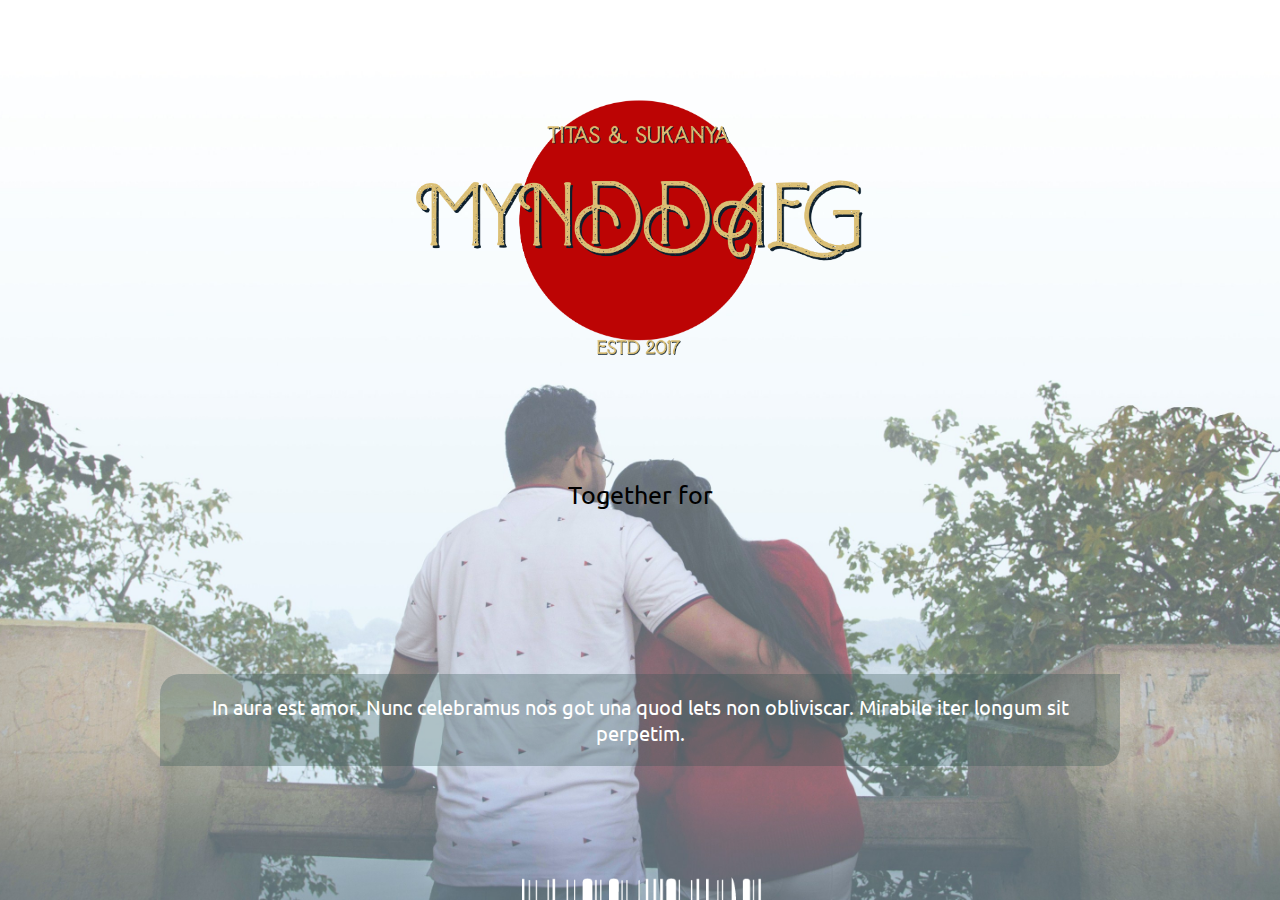
<file: Together.html>
<!DOCTYPE html>
<html>
<head>
	<title>Together Since</title>
	<meta name="viewport" content="width=device-width, initial-scale=1.0">
	<link rel="stylesheet" type="text/css" href="together.css">
	<link href="https://fonts.googleapis.com/css?family=Alata&display=swap" rel="stylesheet">
	<link href="https://fonts.googleapis.com/css?family=Ubuntu&display=swap" rel="stylesheet">
	<link rel="icon"  href="assets/icon.png">
	<style>
body, html {
  height: 100%;
  margin: 0;
}

.bg {
  /* The image used */
  background-image: url("assets/hdr.jpg");

  /* Full height */
  height: 100%; 

  /* Center and scale the image nicely */
  background-position: center;
  background-repeat: no-repeat;
  background-size: cover;
  position: relative;
}
</style>
</head>
<script src="assets/Countdown.js"></script>
<body>
	<div>
		<img class="headImage" src="assets/image.png" alt="main text for anniversery">
	</div>
	<div class="bg"></div>
	<div class="countD">
		<p style="margin: 0px; padding: 0px;">Together for</p>
		<p style="margin: 0px; padding: 0px;" id="demo"></p>
	</div>
	<div class="mainText">
		<p class="text">In aura est amor. Nunc celebramus nos got una quod lets non obliviscar.
		Mirabile iter longum sit perpetim.</p>
	</div>
	<div>
		<img class="lower" src="assets/bc.png">
	</div>

	

</body>
</html>
</file>
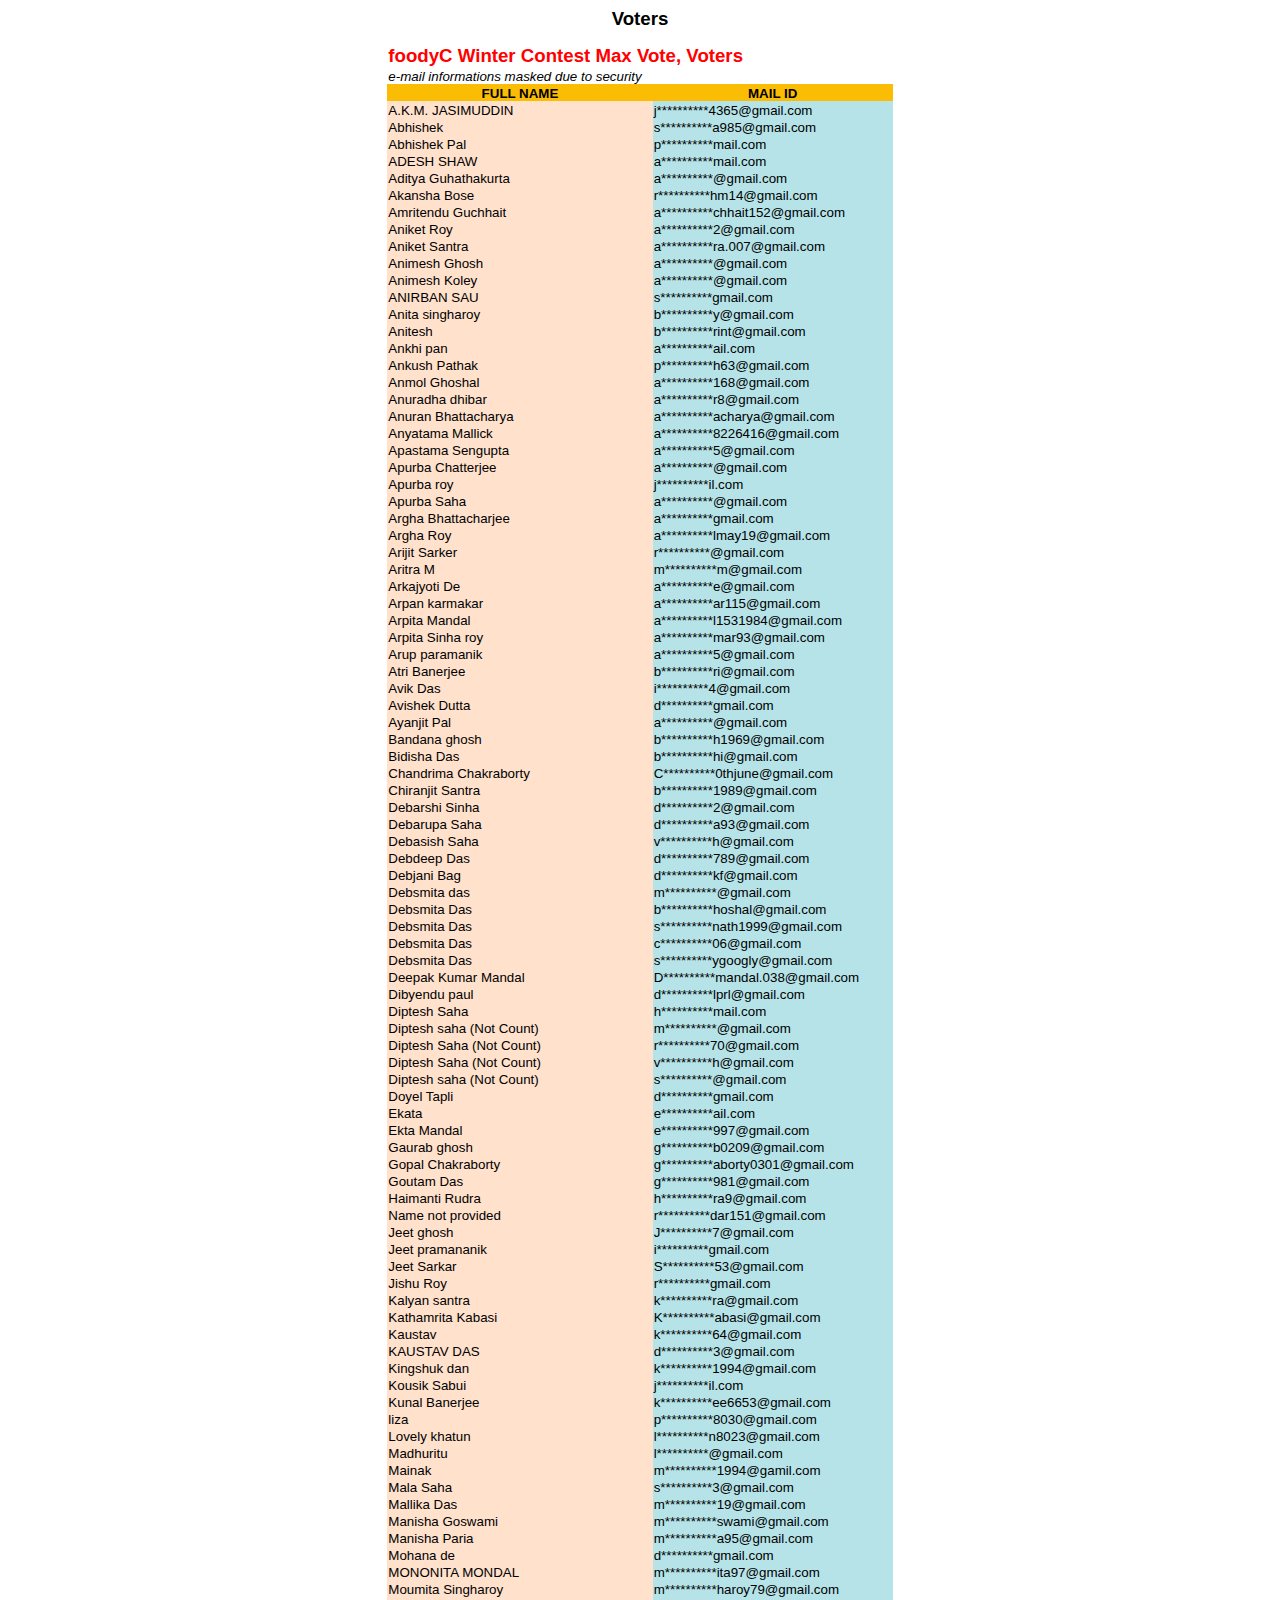
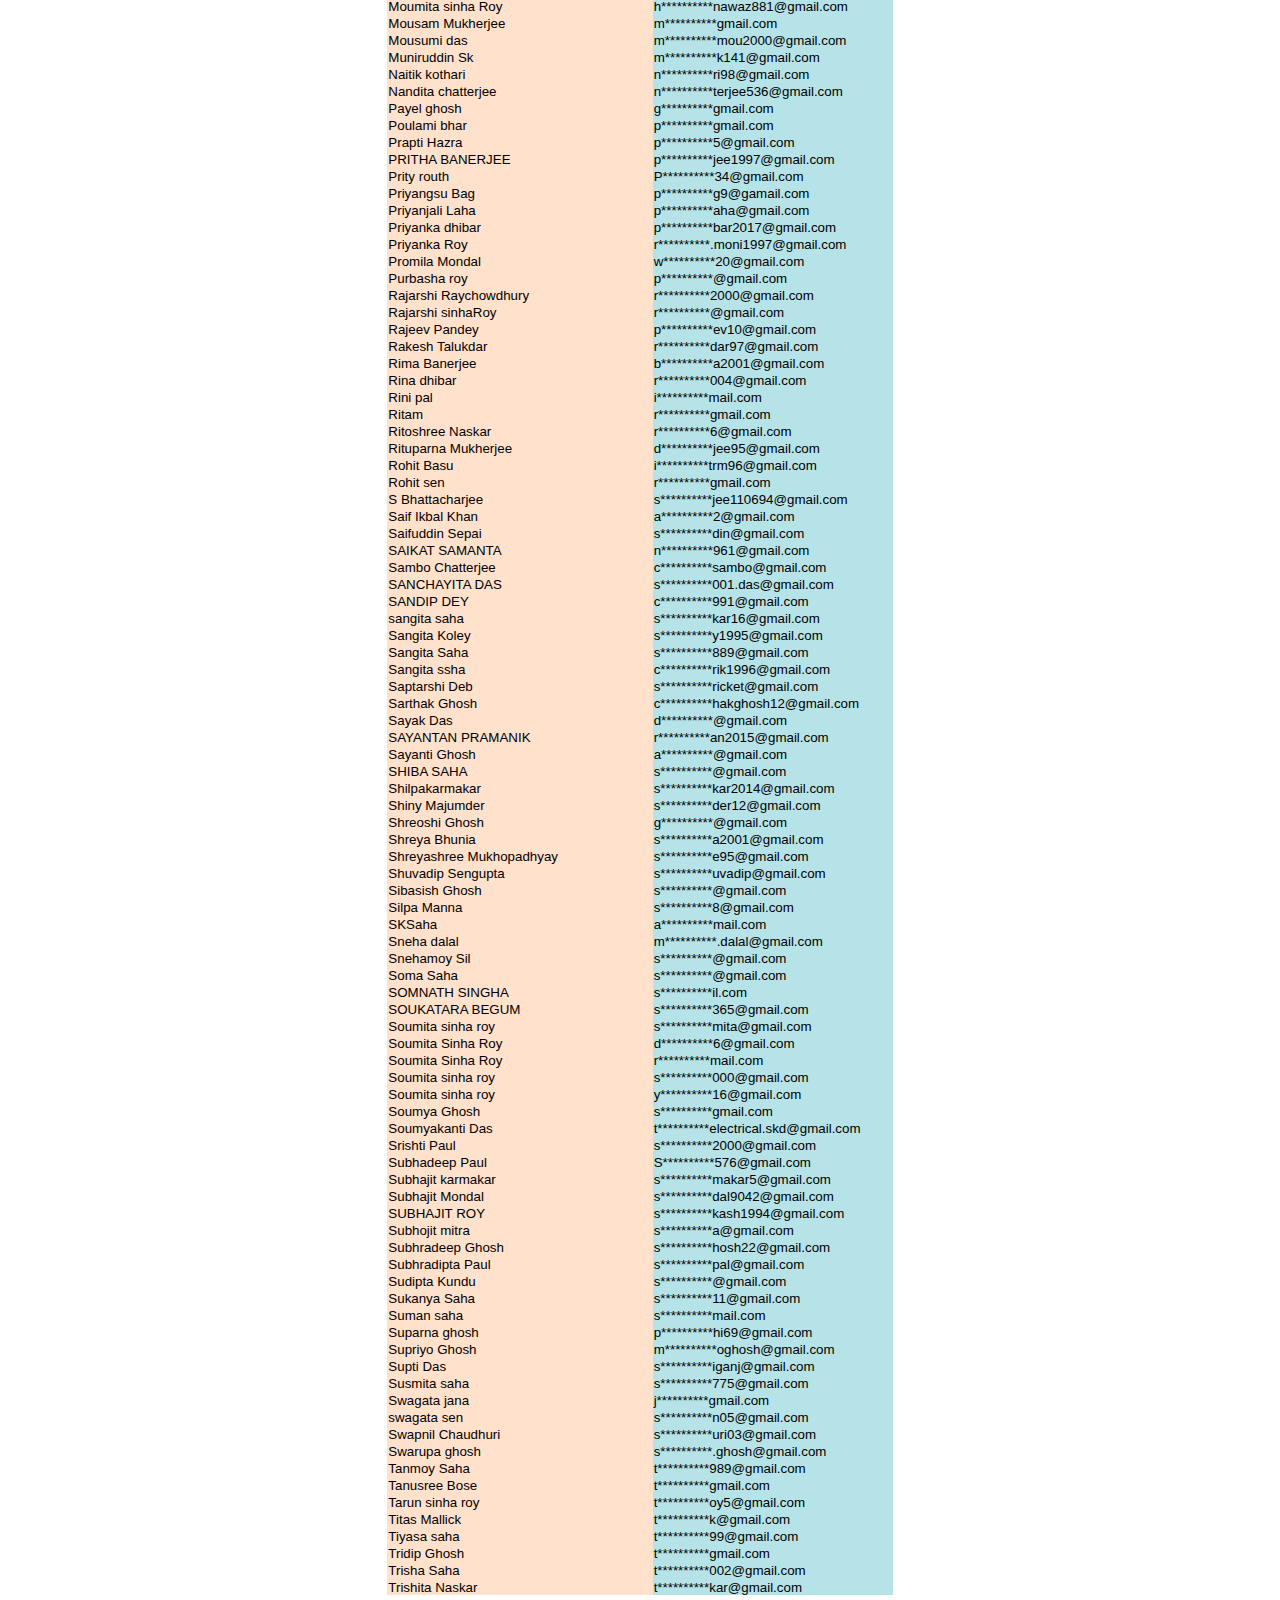
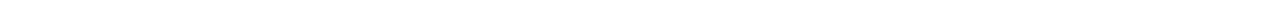
<file: Voters.htm>
<html xmlns:o="urn:schemas-microsoft-com:office:office"
xmlns:x="urn:schemas-microsoft-com:office:excel"
xmlns="http://www.w3.org/TR/REC-html40">

<head>
<meta http-equiv=Content-Type content="text/html; charset=windows-1252">
<meta name=ProgId content=Excel.Sheet>
<meta name=Generator content="Microsoft Excel 15">
<link rel=File-List href="Voters_files/filelist.xml">
<style id="Results_30216_Styles">
<!--table
	{mso-displayed-decimal-separator:"\.";
	mso-displayed-thousand-separator:"\,";}
.xl1530216
	{padding-top:1px;
	padding-right:1px;
	padding-left:1px;
	mso-ignore:padding;
	color:black;
	font-size:10.0pt;
	font-weight:400;
	font-style:normal;
	text-decoration:none;
	font-family:Arial;
	mso-generic-font-family:auto;
	mso-font-charset:0;
	mso-number-format:General;
	text-align:general;
	vertical-align:bottom;
	mso-background-source:auto;
	mso-pattern:auto;
	white-space:nowrap;}
.xl6530216
	{padding-top:1px;
	padding-right:1px;
	padding-left:1px;
	mso-ignore:padding;
	color:red;
	font-size:14.0pt;
	font-weight:700;
	font-style:normal;
	text-decoration:none;
	font-family:Arial, sans-serif;
	mso-font-charset:0;
	mso-number-format:General;
	text-align:general;
	vertical-align:bottom;
	mso-background-source:auto;
	mso-pattern:auto;
	white-space:nowrap;}
.xl6630216
	{padding-top:1px;
	padding-right:1px;
	padding-left:1px;
	mso-ignore:padding;
	color:black;
	font-size:10.0pt;
	font-weight:400;
	font-style:italic;
	text-decoration:none;
	font-family:Arial, sans-serif;
	mso-font-charset:0;
	mso-number-format:General;
	text-align:general;
	vertical-align:bottom;
	mso-background-source:auto;
	mso-pattern:auto;
	white-space:nowrap;}
.xl6730216
	{padding-top:1px;
	padding-right:1px;
	padding-left:1px;
	mso-ignore:padding;
	color:black;
	font-size:10.0pt;
	font-weight:400;
	font-style:normal;
	text-decoration:none;
	font-family:Arial, sans-serif;
	mso-font-charset:0;
	mso-number-format:General;
	text-align:general;
	vertical-align:bottom;
	background:#FFE1CC;
	mso-pattern:black none;
	white-space:nowrap;}
.xl6830216
	{padding-top:1px;
	padding-right:1px;
	padding-left:1px;
	mso-ignore:padding;
	color:black;
	font-size:10.0pt;
	font-weight:400;
	font-style:normal;
	text-decoration:none;
	font-family:Arial;
	mso-generic-font-family:auto;
	mso-font-charset:0;
	mso-number-format:General;
	text-align:general;
	vertical-align:bottom;
	background:#FFE1CC;
	mso-pattern:black none;
	white-space:nowrap;}
.xl6930216
	{padding-top:1px;
	padding-right:1px;
	padding-left:1px;
	mso-ignore:padding;
	color:black;
	font-size:10.0pt;
	font-weight:400;
	font-style:normal;
	text-decoration:none;
	font-family:Arial;
	mso-generic-font-family:auto;
	mso-font-charset:0;
	mso-number-format:General;
	text-align:general;
	vertical-align:bottom;
	background:#B5E3E8;
	mso-pattern:black none;
	white-space:nowrap;}
.xl7030216
	{padding-top:1px;
	padding-right:1px;
	padding-left:1px;
	mso-ignore:padding;
	color:black;
	font-size:10.0pt;
	font-weight:400;
	font-style:normal;
	text-decoration:none;
	font-family:Arial, sans-serif;
	mso-font-charset:0;
	mso-number-format:General;
	text-align:general;
	vertical-align:bottom;
	background:#B5E3E8;
	mso-pattern:black none;
	white-space:nowrap;}
.xl7130216
	{padding-top:1px;
	padding-right:1px;
	padding-left:1px;
	mso-ignore:padding;
	color:black;
	font-size:10.0pt;
	font-weight:700;
	font-style:normal;
	text-decoration:none;
	font-family:Arial, sans-serif;
	mso-font-charset:0;
	mso-number-format:General;
	text-align:center;
	vertical-align:bottom;
	background:#FBBC04;
	mso-pattern:black none;
	white-space:nowrap;}
.xl7230216
	{padding-top:1px;
	padding-right:1px;
	padding-left:1px;
	mso-ignore:padding;
	color:black;
	font-size:10.0pt;
	font-weight:700;
	font-style:normal;
	text-decoration:none;
	font-family:Arial, sans-serif;
	mso-font-charset:0;
	mso-number-format:General;
	text-align:center;
	vertical-align:bottom;
	background:#FBBC04;
	mso-pattern:black none;
	white-space:nowrap;}
-->
</style>
<title>Voters</title>
</head>

<body>
<!--[if !excel]>&nbsp;&nbsp;<![endif]-->
<!--The following information was generated by Microsoft Excel's Publish as Web
Page wizard.-->
<!--If the same item is republished from Excel, all information between the DIV
tags will be replaced.-->
<!----------------------------->
<!--START OF OUTPUT FROM EXCEL PUBLISH AS WEB PAGE WIZARD -->
<!----------------------------->

<div id="Results_30216" align=center x:publishsource="Excel">

<h1 style='color:black;font-family:Arial;font-size:14.0pt;font-weight:800;
font-style:normal'>Voters</h1>

<table border=0 cellpadding=0 cellspacing=0 width=505 style='border-collapse:
 collapse;table-layout:fixed;width:379pt'>
 <col width=265 style='mso-width-source:userset;mso-width-alt:9691;width:199pt'>
 <col width=240 style='mso-width-source:userset;mso-width-alt:8777;width:180pt'>
 <tr height=24 style='height:18.0pt'>
  <td height=24 class=xl6530216 colspan=2 width=505 style='height:18.0pt;
  width:379pt'>foodyC Winter Contest Max Vote, Voters</td>
 </tr>
 <tr height=17 style='height:12.75pt'>
  <td height=17 class=xl6630216 style='height:12.75pt'>e-mail informations
  masked due to security</td>
  <td class=xl1530216></td>
 </tr>
 <tr height=17 style='height:12.75pt'>
  <td height=17 class=xl7130216 style='height:12.75pt'>FULL NAME</td>
  <td class=xl7230216>MAIL ID</td>
 </tr>
 <tr height=17 style='height:12.75pt'>
  <td height=17 class=xl6730216 style='height:12.75pt'>A.K.M. JASIMUDDIN</td>
  <td class=xl6930216>j**********4365@gmail.com</td>
 </tr>
 <tr height=17 style='height:12.75pt'>
  <td height=17 class=xl6830216 style='height:12.75pt'>Abhishek</td>
  <td class=xl7030216>s**********a985@gmail.com</td>
 </tr>
 <tr height=17 style='height:12.75pt'>
  <td height=17 class=xl6830216 style='height:12.75pt'>Abhishek Pal</td>
  <td class=xl6930216>p**********mail.com</td>
 </tr>
 <tr height=17 style='height:12.75pt'>
  <td height=17 class=xl6830216 style='height:12.75pt'>ADESH SHAW</td>
  <td class=xl6930216>a**********mail.com</td>
 </tr>
 <tr height=17 style='height:12.75pt'>
  <td height=17 class=xl6830216 style='height:12.75pt'>Aditya Guhathakurta</td>
  <td class=xl6930216>a**********@gmail.com</td>
 </tr>
 <tr height=17 style='height:12.75pt'>
  <td height=17 class=xl6830216 style='height:12.75pt'>Akansha Bose</td>
  <td class=xl6930216>r**********hm14@gmail.com</td>
 </tr>
 <tr height=17 style='height:12.75pt'>
  <td height=17 class=xl6830216 style='height:12.75pt'>Amritendu Guchhait</td>
  <td class=xl6930216>a**********chhait152@gmail.com</td>
 </tr>
 <tr height=17 style='height:12.75pt'>
  <td height=17 class=xl6830216 style='height:12.75pt'>Aniket Roy</td>
  <td class=xl6930216>a**********2@gmail.com</td>
 </tr>
 <tr height=17 style='height:12.75pt'>
  <td height=17 class=xl6830216 style='height:12.75pt'>Aniket Santra</td>
  <td class=xl6930216>a**********ra.007@gmail.com</td>
 </tr>
 <tr height=17 style='height:12.75pt'>
  <td height=17 class=xl6830216 style='height:12.75pt'>Animesh Ghosh</td>
  <td class=xl6930216>a**********@gmail.com</td>
 </tr>
 <tr height=17 style='height:12.75pt'>
  <td height=17 class=xl6830216 style='height:12.75pt'>Animesh Koley</td>
  <td class=xl6930216>a**********@gmail.com</td>
 </tr>
 <tr height=17 style='height:12.75pt'>
  <td height=17 class=xl6830216 style='height:12.75pt'>ANIRBAN SAU</td>
  <td class=xl6930216>s**********gmail.com</td>
 </tr>
 <tr height=17 style='height:12.75pt'>
  <td height=17 class=xl6830216 style='height:12.75pt'>Anita singharoy</td>
  <td class=xl6930216>b**********y@gmail.com</td>
 </tr>
 <tr height=17 style='height:12.75pt'>
  <td height=17 class=xl6830216 style='height:12.75pt'>Anitesh</td>
  <td class=xl6930216>b**********rint@gmail.com</td>
 </tr>
 <tr height=17 style='height:12.75pt'>
  <td height=17 class=xl6830216 style='height:12.75pt'>Ankhi pan</td>
  <td class=xl6930216>a**********ail.com</td>
 </tr>
 <tr height=17 style='height:12.75pt'>
  <td height=17 class=xl6830216 style='height:12.75pt'>Ankush Pathak</td>
  <td class=xl6930216>p**********h63@gmail.com</td>
 </tr>
 <tr height=17 style='height:12.75pt'>
  <td height=17 class=xl6830216 style='height:12.75pt'>Anmol Ghoshal</td>
  <td class=xl6930216>a**********168@gmail.com</td>
 </tr>
 <tr height=17 style='height:12.75pt'>
  <td height=17 class=xl6830216 style='height:12.75pt'>Anuradha dhibar</td>
  <td class=xl6930216>a**********r8@gmail.com</td>
 </tr>
 <tr height=17 style='height:12.75pt'>
  <td height=17 class=xl6830216 style='height:12.75pt'>Anuran Bhattacharya</td>
  <td class=xl6930216>a**********acharya@gmail.com</td>
 </tr>
 <tr height=17 style='height:12.75pt'>
  <td height=17 class=xl6830216 style='height:12.75pt'>Anyatama Mallick</td>
  <td class=xl6930216>a**********8226416@gmail.com</td>
 </tr>
 <tr height=17 style='height:12.75pt'>
  <td height=17 class=xl6830216 style='height:12.75pt'>Apastama Sengupta</td>
  <td class=xl6930216>a**********5@gmail.com</td>
 </tr>
 <tr height=17 style='height:12.75pt'>
  <td height=17 class=xl6830216 style='height:12.75pt'>Apurba Chatterjee</td>
  <td class=xl6930216>a**********@gmail.com</td>
 </tr>
 <tr height=17 style='height:12.75pt'>
  <td height=17 class=xl6830216 style='height:12.75pt'>Apurba roy</td>
  <td class=xl6930216>j**********il.com</td>
 </tr>
 <tr height=17 style='height:12.75pt'>
  <td height=17 class=xl6830216 style='height:12.75pt'>Apurba Saha</td>
  <td class=xl6930216>a**********@gmail.com</td>
 </tr>
 <tr height=17 style='height:12.75pt'>
  <td height=17 class=xl6830216 style='height:12.75pt'>Argha Bhattacharjee</td>
  <td class=xl6930216>a**********gmail.com</td>
 </tr>
 <tr height=17 style='height:12.75pt'>
  <td height=17 class=xl6830216 style='height:12.75pt'>Argha Roy</td>
  <td class=xl6930216>a**********lmay19@gmail.com</td>
 </tr>
 <tr height=17 style='height:12.75pt'>
  <td height=17 class=xl6830216 style='height:12.75pt'>Arijit Sarker</td>
  <td class=xl6930216>r**********@gmail.com</td>
 </tr>
 <tr height=17 style='height:12.75pt'>
  <td height=17 class=xl6830216 style='height:12.75pt'>Aritra M</td>
  <td class=xl6930216>m**********m@gmail.com</td>
 </tr>
 <tr height=17 style='height:12.75pt'>
  <td height=17 class=xl6830216 style='height:12.75pt'>Arkajyoti De</td>
  <td class=xl6930216>a**********e@gmail.com</td>
 </tr>
 <tr height=17 style='height:12.75pt'>
  <td height=17 class=xl6830216 style='height:12.75pt'>Arpan karmakar</td>
  <td class=xl6930216>a**********ar115@gmail.com</td>
 </tr>
 <tr height=17 style='height:12.75pt'>
  <td height=17 class=xl6830216 style='height:12.75pt'>Arpita Mandal</td>
  <td class=xl6930216>a**********l1531984@gmail.com</td>
 </tr>
 <tr height=17 style='height:12.75pt'>
  <td height=17 class=xl6830216 style='height:12.75pt'>Arpita Sinha roy</td>
  <td class=xl6930216>a**********mar93@gmail.com</td>
 </tr>
 <tr height=17 style='height:12.75pt'>
  <td height=17 class=xl6830216 style='height:12.75pt'>Arup paramanik</td>
  <td class=xl6930216>a**********5@gmail.com</td>
 </tr>
 <tr height=17 style='height:12.75pt'>
  <td height=17 class=xl6830216 style='height:12.75pt'>Atri Banerjee</td>
  <td class=xl6930216>b**********ri@gmail.com</td>
 </tr>
 <tr height=17 style='height:12.75pt'>
  <td height=17 class=xl6830216 style='height:12.75pt'>Avik Das</td>
  <td class=xl6930216>i**********4@gmail.com</td>
 </tr>
 <tr height=17 style='height:12.75pt'>
  <td height=17 class=xl6830216 style='height:12.75pt'>Avishek Dutta</td>
  <td class=xl6930216>d**********gmail.com</td>
 </tr>
 <tr height=17 style='height:12.75pt'>
  <td height=17 class=xl6830216 style='height:12.75pt'>Ayanjit Pal</td>
  <td class=xl6930216>a**********@gmail.com</td>
 </tr>
 <tr height=17 style='height:12.75pt'>
  <td height=17 class=xl6830216 style='height:12.75pt'>Bandana ghosh</td>
  <td class=xl6930216>b**********h1969@gmail.com</td>
 </tr>
 <tr height=17 style='height:12.75pt'>
  <td height=17 class=xl6830216 style='height:12.75pt'>Bidisha Das</td>
  <td class=xl6930216>b**********hi@gmail.com</td>
 </tr>
 <tr height=17 style='height:12.75pt'>
  <td height=17 class=xl6830216 style='height:12.75pt'>Chandrima Chakraborty</td>
  <td class=xl6930216>C**********0thjune@gmail.com</td>
 </tr>
 <tr height=17 style='height:12.75pt'>
  <td height=17 class=xl6830216 style='height:12.75pt'>Chiranjit Santra</td>
  <td class=xl6930216>b**********1989@gmail.com</td>
 </tr>
 <tr height=17 style='height:12.75pt'>
  <td height=17 class=xl6830216 style='height:12.75pt'>Debarshi Sinha</td>
  <td class=xl6930216>d**********2@gmail.com</td>
 </tr>
 <tr height=17 style='height:12.75pt'>
  <td height=17 class=xl6830216 style='height:12.75pt'>Debarupa Saha</td>
  <td class=xl6930216>d**********a93@gmail.com</td>
 </tr>
 <tr height=17 style='height:12.75pt'>
  <td height=17 class=xl6830216 style='height:12.75pt'>Debasish Saha</td>
  <td class=xl6930216>v**********h@gmail.com</td>
 </tr>
 <tr height=17 style='height:12.75pt'>
  <td height=17 class=xl6830216 style='height:12.75pt'>Debdeep Das</td>
  <td class=xl6930216>d**********789@gmail.com</td>
 </tr>
 <tr height=17 style='height:12.75pt'>
  <td height=17 class=xl6830216 style='height:12.75pt'>Debjani Bag</td>
  <td class=xl6930216>d**********kf@gmail.com</td>
 </tr>
 <tr height=17 style='height:12.75pt'>
  <td height=17 class=xl6830216 style='height:12.75pt'>Debsmita das</td>
  <td class=xl6930216>m**********@gmail.com</td>
 </tr>
 <tr height=17 style='height:12.75pt'>
  <td height=17 class=xl6830216 style='height:12.75pt'>Debsmita Das</td>
  <td class=xl6930216>b**********hoshal@gmail.com</td>
 </tr>
 <tr height=17 style='height:12.75pt'>
  <td height=17 class=xl6830216 style='height:12.75pt'>Debsmita Das</td>
  <td class=xl6930216>s**********nath1999@gmail.com</td>
 </tr>
 <tr height=17 style='height:12.75pt'>
  <td height=17 class=xl6830216 style='height:12.75pt'>Debsmita Das</td>
  <td class=xl6930216>c**********06@gmail.com</td>
 </tr>
 <tr height=17 style='height:12.75pt'>
  <td height=17 class=xl6830216 style='height:12.75pt'>Debsmita Das</td>
  <td class=xl6930216>s**********ygoogly@gmail.com</td>
 </tr>
 <tr height=17 style='height:12.75pt'>
  <td height=17 class=xl6830216 style='height:12.75pt'>Deepak Kumar Mandal</td>
  <td class=xl6930216>D**********mandal.038@gmail.com</td>
 </tr>
 <tr height=17 style='height:12.75pt'>
  <td height=17 class=xl6830216 style='height:12.75pt'>Dibyendu paul</td>
  <td class=xl6930216>d**********lprl@gmail.com</td>
 </tr>
 <tr height=17 style='height:12.75pt'>
  <td height=17 class=xl6830216 style='height:12.75pt'>Diptesh Saha</td>
  <td class=xl6930216>h**********mail.com</td>
 </tr>
 <tr height=17 style='height:12.75pt'>
  <td height=17 class=xl6730216 style='height:12.75pt'>Diptesh saha (Not Count)</td>
  <td class=xl6930216>m**********@gmail.com</td>
 </tr>
 <tr height=17 style='height:12.75pt'>
  <td height=17 class=xl6730216 style='height:12.75pt'>Diptesh Saha (Not Count)</td>
  <td class=xl6930216>r**********70@gmail.com</td>
 </tr>
 <tr height=17 style='height:12.75pt'>
  <td height=17 class=xl6730216 style='height:12.75pt'>Diptesh Saha (Not Count)</td>
  <td class=xl6930216>v**********h@gmail.com</td>
 </tr>
 <tr height=17 style='height:12.75pt'>
  <td height=17 class=xl6730216 style='height:12.75pt'>Diptesh saha (Not Count)</td>
  <td class=xl6930216>s**********@gmail.com</td>
 </tr>
 <tr height=17 style='height:12.75pt'>
  <td height=17 class=xl6830216 style='height:12.75pt'>Doyel Tapli</td>
  <td class=xl6930216>d**********gmail.com</td>
 </tr>
 <tr height=17 style='height:12.75pt'>
  <td height=17 class=xl6830216 style='height:12.75pt'>Ekata</td>
  <td class=xl6930216>e**********ail.com</td>
 </tr>
 <tr height=17 style='height:12.75pt'>
  <td height=17 class=xl6830216 style='height:12.75pt'>Ekta Mandal</td>
  <td class=xl6930216>e**********997@gmail.com</td>
 </tr>
 <tr height=17 style='height:12.75pt'>
  <td height=17 class=xl6830216 style='height:12.75pt'>Gaurab ghosh</td>
  <td class=xl6930216>g**********b0209@gmail.com</td>
 </tr>
 <tr height=17 style='height:12.75pt'>
  <td height=17 class=xl6830216 style='height:12.75pt'>Gopal Chakraborty</td>
  <td class=xl6930216>g**********aborty0301@gmail.com</td>
 </tr>
 <tr height=17 style='height:12.75pt'>
  <td height=17 class=xl6830216 style='height:12.75pt'>Goutam Das</td>
  <td class=xl6930216>g**********981@gmail.com</td>
 </tr>
 <tr height=17 style='height:12.75pt'>
  <td height=17 class=xl6830216 style='height:12.75pt'>Haimanti Rudra</td>
  <td class=xl6930216>h**********ra9@gmail.com</td>
 </tr>
 <tr height=17 style='height:12.75pt'>
  <td height=17 class=xl6830216 style='height:12.75pt'>Name not provided</td>
  <td class=xl6930216>r**********dar151@gmail.com</td>
 </tr>
 <tr height=17 style='height:12.75pt'>
  <td height=17 class=xl6830216 style='height:12.75pt'>Jeet ghosh</td>
  <td class=xl6930216>J**********7@gmail.com</td>
 </tr>
 <tr height=17 style='height:12.75pt'>
  <td height=17 class=xl6830216 style='height:12.75pt'>Jeet pramananik</td>
  <td class=xl6930216>i**********gmail.com</td>
 </tr>
 <tr height=17 style='height:12.75pt'>
  <td height=17 class=xl6830216 style='height:12.75pt'>Jeet Sarkar</td>
  <td class=xl6930216>S**********53@gmail.com</td>
 </tr>
 <tr height=17 style='height:12.75pt'>
  <td height=17 class=xl6830216 style='height:12.75pt'>Jishu Roy</td>
  <td class=xl6930216>r**********gmail.com</td>
 </tr>
 <tr height=17 style='height:12.75pt'>
  <td height=17 class=xl6830216 style='height:12.75pt'>Kalyan santra</td>
  <td class=xl6930216>k**********ra@gmail.com</td>
 </tr>
 <tr height=17 style='height:12.75pt'>
  <td height=17 class=xl6830216 style='height:12.75pt'>Kathamrita Kabasi</td>
  <td class=xl6930216>K**********abasi@gmail.com</td>
 </tr>
 <tr height=17 style='height:12.75pt'>
  <td height=17 class=xl6830216 style='height:12.75pt'>Kaustav</td>
  <td class=xl6930216>k**********64@gmail.com</td>
 </tr>
 <tr height=17 style='height:12.75pt'>
  <td height=17 class=xl6830216 style='height:12.75pt'>KAUSTAV DAS</td>
  <td class=xl6930216>d**********3@gmail.com</td>
 </tr>
 <tr height=17 style='height:12.75pt'>
  <td height=17 class=xl6830216 style='height:12.75pt'>Kingshuk dan</td>
  <td class=xl6930216>k**********1994@gmail.com</td>
 </tr>
 <tr height=17 style='height:12.75pt'>
  <td height=17 class=xl6830216 style='height:12.75pt'>Kousik Sabui</td>
  <td class=xl6930216>j**********il.com</td>
 </tr>
 <tr height=17 style='height:12.75pt'>
  <td height=17 class=xl6830216 style='height:12.75pt'>Kunal Banerjee</td>
  <td class=xl6930216>k**********ee6653@gmail.com</td>
 </tr>
 <tr height=17 style='height:12.75pt'>
  <td height=17 class=xl6830216 style='height:12.75pt'>liza</td>
  <td class=xl6930216>p**********8030@gmail.com</td>
 </tr>
 <tr height=17 style='height:12.75pt'>
  <td height=17 class=xl6830216 style='height:12.75pt'>Lovely khatun</td>
  <td class=xl6930216>l**********n8023@gmail.com</td>
 </tr>
 <tr height=17 style='height:12.75pt'>
  <td height=17 class=xl6830216 style='height:12.75pt'>Madhuritu</td>
  <td class=xl6930216>l**********@gmail.com</td>
 </tr>
 <tr height=17 style='height:12.75pt'>
  <td height=17 class=xl6830216 style='height:12.75pt'>Mainak</td>
  <td class=xl6930216>m**********1994@gamil.com</td>
 </tr>
 <tr height=17 style='height:12.75pt'>
  <td height=17 class=xl6830216 style='height:12.75pt'>Mala Saha</td>
  <td class=xl6930216>s**********3@gmail.com</td>
 </tr>
 <tr height=17 style='height:12.75pt'>
  <td height=17 class=xl6830216 style='height:12.75pt'>Mallika Das</td>
  <td class=xl6930216>m**********19@gmail.com</td>
 </tr>
 <tr height=17 style='height:12.75pt'>
  <td height=17 class=xl6830216 style='height:12.75pt'>Manisha Goswami</td>
  <td class=xl6930216>m**********swami@gmail.com</td>
 </tr>
 <tr height=17 style='height:12.75pt'>
  <td height=17 class=xl6830216 style='height:12.75pt'>Manisha Paria</td>
  <td class=xl6930216>m**********a95@gmail.com</td>
 </tr>
 <tr height=17 style='height:12.75pt'>
  <td height=17 class=xl6830216 style='height:12.75pt'>Mohana de</td>
  <td class=xl6930216>d**********gmail.com</td>
 </tr>
 <tr height=17 style='height:12.75pt'>
  <td height=17 class=xl6830216 style='height:12.75pt'>MONONITA MONDAL</td>
  <td class=xl6930216>m**********ita97@gmail.com</td>
 </tr>
 <tr height=17 style='height:12.75pt'>
  <td height=17 class=xl6830216 style='height:12.75pt'>Moumita Singharoy</td>
  <td class=xl6930216>m**********haroy79@gmail.com</td>
 </tr>
 <tr height=17 style='height:12.75pt'>
  <td height=17 class=xl6830216 style='height:12.75pt'>Moumita sinha Roy</td>
  <td class=xl6930216>h**********nawaz881@gmail.com</td>
 </tr>
 <tr height=17 style='height:12.75pt'>
  <td height=17 class=xl6830216 style='height:12.75pt'>Mousam Mukherjee</td>
  <td class=xl6930216>m**********gmail.com</td>
 </tr>
 <tr height=17 style='height:12.75pt'>
  <td height=17 class=xl6830216 style='height:12.75pt'>Mousumi das</td>
  <td class=xl6930216>m**********mou2000@gmail.com</td>
 </tr>
 <tr height=17 style='height:12.75pt'>
  <td height=17 class=xl6830216 style='height:12.75pt'>Muniruddin Sk</td>
  <td class=xl6930216>m**********k141@gmail.com</td>
 </tr>
 <tr height=17 style='height:12.75pt'>
  <td height=17 class=xl6830216 style='height:12.75pt'>Naitik kothari</td>
  <td class=xl6930216>n**********ri98@gmail.com</td>
 </tr>
 <tr height=17 style='height:12.75pt'>
  <td height=17 class=xl6830216 style='height:12.75pt'>Nandita chatterjee</td>
  <td class=xl6930216>n**********terjee536@gmail.com</td>
 </tr>
 <tr height=17 style='height:12.75pt'>
  <td height=17 class=xl6830216 style='height:12.75pt'>Payel ghosh</td>
  <td class=xl6930216>g**********gmail.com</td>
 </tr>
 <tr height=17 style='height:12.75pt'>
  <td height=17 class=xl6830216 style='height:12.75pt'>Poulami bhar</td>
  <td class=xl6930216>p**********gmail.com</td>
 </tr>
 <tr height=17 style='height:12.75pt'>
  <td height=17 class=xl6830216 style='height:12.75pt'>Prapti Hazra</td>
  <td class=xl6930216>p**********5@gmail.com</td>
 </tr>
 <tr height=17 style='height:12.75pt'>
  <td height=17 class=xl6830216 style='height:12.75pt'>PRITHA BANERJEE</td>
  <td class=xl6930216>p**********jee1997@gmail.com</td>
 </tr>
 <tr height=17 style='height:12.75pt'>
  <td height=17 class=xl6830216 style='height:12.75pt'>Prity routh</td>
  <td class=xl6930216>P**********34@gmail.com</td>
 </tr>
 <tr height=17 style='height:12.75pt'>
  <td height=17 class=xl6830216 style='height:12.75pt'>Priyangsu Bag</td>
  <td class=xl6930216>p**********g9@gamail.com</td>
 </tr>
 <tr height=17 style='height:12.75pt'>
  <td height=17 class=xl6830216 style='height:12.75pt'>Priyanjali Laha</td>
  <td class=xl6930216>p**********aha@gmail.com</td>
 </tr>
 <tr height=17 style='height:12.75pt'>
  <td height=17 class=xl6830216 style='height:12.75pt'>Priyanka dhibar</td>
  <td class=xl6930216>p**********bar2017@gmail.com</td>
 </tr>
 <tr height=17 style='height:12.75pt'>
  <td height=17 class=xl6830216 style='height:12.75pt'>Priyanka Roy</td>
  <td class=xl6930216>r**********.moni1997@gmail.com</td>
 </tr>
 <tr height=17 style='height:12.75pt'>
  <td height=17 class=xl6830216 style='height:12.75pt'>Promila Mondal</td>
  <td class=xl6930216>w**********20@gmail.com</td>
 </tr>
 <tr height=17 style='height:12.75pt'>
  <td height=17 class=xl6830216 style='height:12.75pt'>Purbasha roy</td>
  <td class=xl6930216>p**********@gmail.com</td>
 </tr>
 <tr height=17 style='height:12.75pt'>
  <td height=17 class=xl6830216 style='height:12.75pt'>Rajarshi Raychowdhury</td>
  <td class=xl6930216>r**********2000@gmail.com</td>
 </tr>
 <tr height=17 style='height:12.75pt'>
  <td height=17 class=xl6830216 style='height:12.75pt'>Rajarshi sinhaRoy</td>
  <td class=xl6930216>r**********@gmail.com</td>
 </tr>
 <tr height=17 style='height:12.75pt'>
  <td height=17 class=xl6830216 style='height:12.75pt'>Rajeev Pandey</td>
  <td class=xl6930216>p**********ev10@gmail.com</td>
 </tr>
 <tr height=17 style='height:12.75pt'>
  <td height=17 class=xl6830216 style='height:12.75pt'>Rakesh Talukdar</td>
  <td class=xl6930216>r**********dar97@gmail.com</td>
 </tr>
 <tr height=17 style='height:12.75pt'>
  <td height=17 class=xl6830216 style='height:12.75pt'>Rima Banerjee</td>
  <td class=xl6930216>b**********a2001@gmail.com</td>
 </tr>
 <tr height=17 style='height:12.75pt'>
  <td height=17 class=xl6830216 style='height:12.75pt'>Rina dhibar</td>
  <td class=xl6930216>r**********004@gmail.com</td>
 </tr>
 <tr height=17 style='height:12.75pt'>
  <td height=17 class=xl6830216 style='height:12.75pt'>Rini pal</td>
  <td class=xl6930216>i**********mail.com</td>
 </tr>
 <tr height=17 style='height:12.75pt'>
  <td height=17 class=xl6830216 style='height:12.75pt'>Ritam</td>
  <td class=xl6930216>r**********gmail.com</td>
 </tr>
 <tr height=17 style='height:12.75pt'>
  <td height=17 class=xl6830216 style='height:12.75pt'>Ritoshree Naskar</td>
  <td class=xl6930216>r**********6@gmail.com</td>
 </tr>
 <tr height=17 style='height:12.75pt'>
  <td height=17 class=xl6830216 style='height:12.75pt'>Rituparna Mukherjee</td>
  <td class=xl6930216>d**********jee95@gmail.com</td>
 </tr>
 <tr height=17 style='height:12.75pt'>
  <td height=17 class=xl6830216 style='height:12.75pt'>Rohit Basu</td>
  <td class=xl6930216>i**********trm96@gmail.com</td>
 </tr>
 <tr height=17 style='height:12.75pt'>
  <td height=17 class=xl6830216 style='height:12.75pt'>Rohit sen</td>
  <td class=xl6930216>r**********gmail.com</td>
 </tr>
 <tr height=17 style='height:12.75pt'>
  <td height=17 class=xl6830216 style='height:12.75pt'>S Bhattacharjee</td>
  <td class=xl6930216>s**********jee110694@gmail.com</td>
 </tr>
 <tr height=17 style='height:12.75pt'>
  <td height=17 class=xl6830216 style='height:12.75pt'>Saif Ikbal Khan</td>
  <td class=xl6930216>a**********2@gmail.com</td>
 </tr>
 <tr height=17 style='height:12.75pt'>
  <td height=17 class=xl6830216 style='height:12.75pt'>Saifuddin Sepai</td>
  <td class=xl6930216>s**********din@gmail.com</td>
 </tr>
 <tr height=17 style='height:12.75pt'>
  <td height=17 class=xl6830216 style='height:12.75pt'>SAIKAT SAMANTA</td>
  <td class=xl6930216>n**********961@gmail.com</td>
 </tr>
 <tr height=17 style='height:12.75pt'>
  <td height=17 class=xl6830216 style='height:12.75pt'>Sambo Chatterjee</td>
  <td class=xl6930216>c**********sambo@gmail.com</td>
 </tr>
 <tr height=17 style='height:12.75pt'>
  <td height=17 class=xl6830216 style='height:12.75pt'>SANCHAYITA DAS</td>
  <td class=xl6930216>s**********001.das@gmail.com</td>
 </tr>
 <tr height=17 style='height:12.75pt'>
  <td height=17 class=xl6830216 style='height:12.75pt'>SANDIP DEY</td>
  <td class=xl6930216>c**********991@gmail.com</td>
 </tr>
 <tr height=17 style='height:12.75pt'>
  <td height=17 class=xl6830216 style='height:12.75pt'>sangita saha</td>
  <td class=xl6930216>s**********kar16@gmail.com</td>
 </tr>
 <tr height=17 style='height:12.75pt'>
  <td height=17 class=xl6830216 style='height:12.75pt'>Sangita Koley</td>
  <td class=xl6930216>s**********y1995@gmail.com</td>
 </tr>
 <tr height=17 style='height:12.75pt'>
  <td height=17 class=xl6830216 style='height:12.75pt'>Sangita Saha</td>
  <td class=xl6930216>s**********889@gmail.com</td>
 </tr>
 <tr height=17 style='height:12.75pt'>
  <td height=17 class=xl6830216 style='height:12.75pt'>Sangita ssha</td>
  <td class=xl6930216>c**********rik1996@gmail.com</td>
 </tr>
 <tr height=17 style='height:12.75pt'>
  <td height=17 class=xl6830216 style='height:12.75pt'>Saptarshi Deb</td>
  <td class=xl6930216>s**********ricket@gmail.com</td>
 </tr>
 <tr height=17 style='height:12.75pt'>
  <td height=17 class=xl6830216 style='height:12.75pt'>Sarthak Ghosh</td>
  <td class=xl6930216>c**********hakghosh12@gmail.com</td>
 </tr>
 <tr height=17 style='height:12.75pt'>
  <td height=17 class=xl6830216 style='height:12.75pt'>Sayak Das</td>
  <td class=xl6930216>d**********@gmail.com</td>
 </tr>
 <tr height=17 style='height:12.75pt'>
  <td height=17 class=xl6830216 style='height:12.75pt'>SAYANTAN PRAMANIK</td>
  <td class=xl6930216>r**********an2015@gmail.com</td>
 </tr>
 <tr height=17 style='height:12.75pt'>
  <td height=17 class=xl6830216 style='height:12.75pt'>Sayanti Ghosh</td>
  <td class=xl6930216>a**********@gmail.com</td>
 </tr>
 <tr height=17 style='height:12.75pt'>
  <td height=17 class=xl6830216 style='height:12.75pt'>SHIBA SAHA</td>
  <td class=xl6930216>s**********@gmail.com</td>
 </tr>
 <tr height=17 style='height:12.75pt'>
  <td height=17 class=xl6830216 style='height:12.75pt'>Shilpakarmakar</td>
  <td class=xl6930216>s**********kar2014@gmail.com</td>
 </tr>
 <tr height=17 style='height:12.75pt'>
  <td height=17 class=xl6830216 style='height:12.75pt'>Shiny Majumder</td>
  <td class=xl6930216>s**********der12@gmail.com</td>
 </tr>
 <tr height=17 style='height:12.75pt'>
  <td height=17 class=xl6830216 style='height:12.75pt'>Shreoshi Ghosh</td>
  <td class=xl6930216>g**********@gmail.com</td>
 </tr>
 <tr height=17 style='height:12.75pt'>
  <td height=17 class=xl6830216 style='height:12.75pt'>Shreya Bhunia</td>
  <td class=xl6930216>s**********a2001@gmail.com</td>
 </tr>
 <tr height=17 style='height:12.75pt'>
  <td height=17 class=xl6830216 style='height:12.75pt'>Shreyashree Mukhopadhyay</td>
  <td class=xl6930216>s**********e95@gmail.com</td>
 </tr>
 <tr height=17 style='height:12.75pt'>
  <td height=17 class=xl6830216 style='height:12.75pt'>Shuvadip Sengupta</td>
  <td class=xl6930216>s**********uvadip@gmail.com</td>
 </tr>
 <tr height=17 style='height:12.75pt'>
  <td height=17 class=xl6830216 style='height:12.75pt'>Sibasish Ghosh</td>
  <td class=xl6930216>s**********@gmail.com</td>
 </tr>
 <tr height=17 style='height:12.75pt'>
  <td height=17 class=xl6830216 style='height:12.75pt'>Silpa Manna</td>
  <td class=xl6930216>s**********8@gmail.com</td>
 </tr>
 <tr height=17 style='height:12.75pt'>
  <td height=17 class=xl6830216 style='height:12.75pt'>SKSaha</td>
  <td class=xl6930216>a**********mail.com</td>
 </tr>
 <tr height=17 style='height:12.75pt'>
  <td height=17 class=xl6830216 style='height:12.75pt'>Sneha dalal</td>
  <td class=xl6930216>m**********.dalal@gmail.com</td>
 </tr>
 <tr height=17 style='height:12.75pt'>
  <td height=17 class=xl6830216 style='height:12.75pt'>Snehamoy Sil</td>
  <td class=xl6930216>s**********@gmail.com</td>
 </tr>
 <tr height=17 style='height:12.75pt'>
  <td height=17 class=xl6830216 style='height:12.75pt'>Soma Saha</td>
  <td class=xl6930216>s**********@gmail.com</td>
 </tr>
 <tr height=17 style='height:12.75pt'>
  <td height=17 class=xl6830216 style='height:12.75pt'>SOMNATH SINGHA</td>
  <td class=xl6930216>s**********il.com</td>
 </tr>
 <tr height=17 style='height:12.75pt'>
  <td height=17 class=xl6830216 style='height:12.75pt'>SOUKATARA BEGUM</td>
  <td class=xl6930216>s**********365@gmail.com</td>
 </tr>
 <tr height=17 style='height:12.75pt'>
  <td height=17 class=xl6830216 style='height:12.75pt'>Soumita sinha roy</td>
  <td class=xl6930216>s**********mita@gmail.com</td>
 </tr>
 <tr height=17 style='height:12.75pt'>
  <td height=17 class=xl6830216 style='height:12.75pt'>Soumita Sinha Roy</td>
  <td class=xl6930216>d**********6@gmail.com</td>
 </tr>
 <tr height=17 style='height:12.75pt'>
  <td height=17 class=xl6830216 style='height:12.75pt'>Soumita Sinha Roy</td>
  <td class=xl6930216>r**********mail.com</td>
 </tr>
 <tr height=17 style='height:12.75pt'>
  <td height=17 class=xl6830216 style='height:12.75pt'>Soumita sinha roy</td>
  <td class=xl6930216>s**********000@gmail.com</td>
 </tr>
 <tr height=17 style='height:12.75pt'>
  <td height=17 class=xl6830216 style='height:12.75pt'>Soumita sinha roy</td>
  <td class=xl6930216>y**********16@gmail.com</td>
 </tr>
 <tr height=17 style='height:12.75pt'>
  <td height=17 class=xl6830216 style='height:12.75pt'>Soumya Ghosh</td>
  <td class=xl6930216>s**********gmail.com</td>
 </tr>
 <tr height=17 style='height:12.75pt'>
  <td height=17 class=xl6830216 style='height:12.75pt'>Soumyakanti Das</td>
  <td class=xl6930216>t**********electrical.skd@gmail.com</td>
 </tr>
 <tr height=17 style='height:12.75pt'>
  <td height=17 class=xl6830216 style='height:12.75pt'>Srishti Paul</td>
  <td class=xl6930216>s**********2000@gmail.com</td>
 </tr>
 <tr height=17 style='height:12.75pt'>
  <td height=17 class=xl6830216 style='height:12.75pt'>Subhadeep Paul</td>
  <td class=xl6930216>S**********576@gmail.com</td>
 </tr>
 <tr height=17 style='height:12.75pt'>
  <td height=17 class=xl6830216 style='height:12.75pt'>Subhajit karmakar</td>
  <td class=xl6930216>s**********makar5@gmail.com</td>
 </tr>
 <tr height=17 style='height:12.75pt'>
  <td height=17 class=xl6830216 style='height:12.75pt'>Subhajit Mondal</td>
  <td class=xl6930216>s**********dal9042@gmail.com</td>
 </tr>
 <tr height=17 style='height:12.75pt'>
  <td height=17 class=xl6830216 style='height:12.75pt'>SUBHAJIT ROY</td>
  <td class=xl6930216>s**********kash1994@gmail.com</td>
 </tr>
 <tr height=17 style='height:12.75pt'>
  <td height=17 class=xl6830216 style='height:12.75pt'>Subhojit mitra</td>
  <td class=xl6930216>s**********a@gmail.com</td>
 </tr>
 <tr height=17 style='height:12.75pt'>
  <td height=17 class=xl6830216 style='height:12.75pt'>Subhradeep Ghosh</td>
  <td class=xl6930216>s**********hosh22@gmail.com</td>
 </tr>
 <tr height=17 style='height:12.75pt'>
  <td height=17 class=xl6830216 style='height:12.75pt'>Subhradipta Paul</td>
  <td class=xl6930216>s**********pal@gmail.com</td>
 </tr>
 <tr height=17 style='height:12.75pt'>
  <td height=17 class=xl6830216 style='height:12.75pt'>Sudipta Kundu</td>
  <td class=xl6930216>s**********@gmail.com</td>
 </tr>
 <tr height=17 style='height:12.75pt'>
  <td height=17 class=xl6830216 style='height:12.75pt'>Sukanya Saha</td>
  <td class=xl6930216>s**********11@gmail.com</td>
 </tr>
 <tr height=17 style='height:12.75pt'>
  <td height=17 class=xl6830216 style='height:12.75pt'>Suman saha</td>
  <td class=xl6930216>s**********mail.com</td>
 </tr>
 <tr height=17 style='height:12.75pt'>
  <td height=17 class=xl6830216 style='height:12.75pt'>Suparna ghosh</td>
  <td class=xl6930216>p**********hi69@gmail.com</td>
 </tr>
 <tr height=17 style='height:12.75pt'>
  <td height=17 class=xl6830216 style='height:12.75pt'>Supriyo Ghosh</td>
  <td class=xl6930216>m**********oghosh@gmail.com</td>
 </tr>
 <tr height=17 style='height:12.75pt'>
  <td height=17 class=xl6830216 style='height:12.75pt'>Supti Das</td>
  <td class=xl6930216>s**********iganj@gmail.com</td>
 </tr>
 <tr height=17 style='height:12.75pt'>
  <td height=17 class=xl6830216 style='height:12.75pt'>Susmita saha</td>
  <td class=xl6930216>s**********775@gmail.com</td>
 </tr>
 <tr height=17 style='height:12.75pt'>
  <td height=17 class=xl6830216 style='height:12.75pt'>Swagata jana</td>
  <td class=xl6930216>j**********gmail.com</td>
 </tr>
 <tr height=17 style='height:12.75pt'>
  <td height=17 class=xl6830216 style='height:12.75pt'>swagata sen</td>
  <td class=xl6930216>s**********n05@gmail.com</td>
 </tr>
 <tr height=17 style='height:12.75pt'>
  <td height=17 class=xl6830216 style='height:12.75pt'>Swapnil Chaudhuri</td>
  <td class=xl6930216>s**********uri03@gmail.com</td>
 </tr>
 <tr height=17 style='height:12.75pt'>
  <td height=17 class=xl6830216 style='height:12.75pt'>Swarupa ghosh</td>
  <td class=xl6930216>s**********.ghosh@gmail.com</td>
 </tr>
 <tr height=17 style='height:12.75pt'>
  <td height=17 class=xl6830216 style='height:12.75pt'>Tanmoy Saha</td>
  <td class=xl6930216>t**********989@gmail.com</td>
 </tr>
 <tr height=17 style='height:12.75pt'>
  <td height=17 class=xl6830216 style='height:12.75pt'>Tanusree Bose</td>
  <td class=xl6930216>t**********gmail.com</td>
 </tr>
 <tr height=17 style='height:12.75pt'>
  <td height=17 class=xl6830216 style='height:12.75pt'>Tarun sinha roy</td>
  <td class=xl6930216>t**********oy5@gmail.com</td>
 </tr>
 <tr height=17 style='height:12.75pt'>
  <td height=17 class=xl6830216 style='height:12.75pt'>Titas Mallick</td>
  <td class=xl6930216>t**********k@gmail.com</td>
 </tr>
 <tr height=17 style='height:12.75pt'>
  <td height=17 class=xl6830216 style='height:12.75pt'>Tiyasa saha</td>
  <td class=xl6930216>t**********99@gmail.com</td>
 </tr>
 <tr height=17 style='height:12.75pt'>
  <td height=17 class=xl6830216 style='height:12.75pt'>Tridip Ghosh</td>
  <td class=xl6930216>t**********gmail.com</td>
 </tr>
 <tr height=17 style='height:12.75pt'>
  <td height=17 class=xl6830216 style='height:12.75pt'>Trisha Saha</td>
  <td class=xl6930216>t**********002@gmail.com</td>
 </tr>
 <tr height=17 style='height:12.75pt'>
  <td height=17 class=xl6830216 style='height:12.75pt'>Trishita Naskar</td>
  <td class=xl6930216>t**********kar@gmail.com</td>
 </tr>
 <![if supportMisalignedColumns]>
 <tr height=0 style='display:none'>
  <td width=265 style='width:199pt'></td>
  <td width=240 style='width:180pt'></td>
 </tr>
 <![endif]>
</table>

</div>


<!----------------------------->
<!--END OF OUTPUT FROM EXCEL PUBLISH AS WEB PAGE WIZARD-->
<!----------------------------->
</body>

</html>
</file>
<file: chart.css>
.mainC{
	margin-left: 50%;
	transform: translate(-50%, 0);


}

#tble {
	font-family: 'Alata', sans-serif; text-align: center;
	border-collapse: collapse;
	width: 70%;
	margin-left:auto;
	margin-right:auto;
  }
  
  #tble td, #tble th {
	border: 1px solid #ddd;
	padding: 8px;
  }
  
  #tble tr:nth-child(even){background-color: #f2f2f2;}
  
  #tble tr:hover {background-color: #ddd;}
  
  #tble th {
	padding-top: 12px;
	padding-bottom: 12px;
	text-align: center;
	background-color:#ff758c;
	color: white;
  }

  .btn{
	padding: 2px;
	background-color:#ff758c;
	border-radius: 100px;;
  }

  .btn:hover{
	background-color: #667eea;
	transition: 1s;
  }

  .btn:active{
	  background-color: #c0ea66;
  }

  .btnf{
	  width: auto;
	  margin-left: 50%;
	  transform: translate(-50%,0);
  }
</file>
<file: 404.css>
.head{
	width: 500px;
	margin-top: 20px;
	margin-left: 50%;
	transform: translate(-50%,0);
}

#head{
	text-align: center;
	padding-top: 20px;
	}

.main{
	font-family: 'Alata', sans-serif;
	font-size: 25px;
	text-align: center;
}

.pics{
	/*background: black;*/
	position: absolute;
	left: 50%;
	transform: translate(-50%,-50%);
	/*width: 22%;*/
	top: 50%;
	height: 18vh;

}
</file>
<file: together.css>
.mainText{
	position: absolute;
	width: 75%;
	top: 80%;
	left: 50%;
	border-radius: 20px 0px 20px 0px;
	transform:translate(-50%,-50%);
	background-color:rgba(47,79,79,0.3); 
}

.text{
	margin: 20px;
	font-family: 'Ubuntu', sans-serif;
	font-size: 20px;
	color: white;
	text-align: center;
}

.countD{
	position: absolute;
	text-align: center;
	color: black;
	font-family: 'Ubuntu', sans-serif;
	font-size: 25px;
	width: 75%;
	top: 55%;
	margin-left: 50%;
	transform:translate(-50%,-50%);
	border-radius: 20px 0px 20px 0px;
	
}

.headImage{
	height: 30vh;
	position: absolute;
	top: 10%;
	left: 50%;
	transform: translate(-50%,0);
	z-index: 1;
}

.lower{
	position: absolute;
	bottom: 0px;
	width: 20%;
	margin-left: 50%;
	transform: translate(-50%,0);
}
</file>
